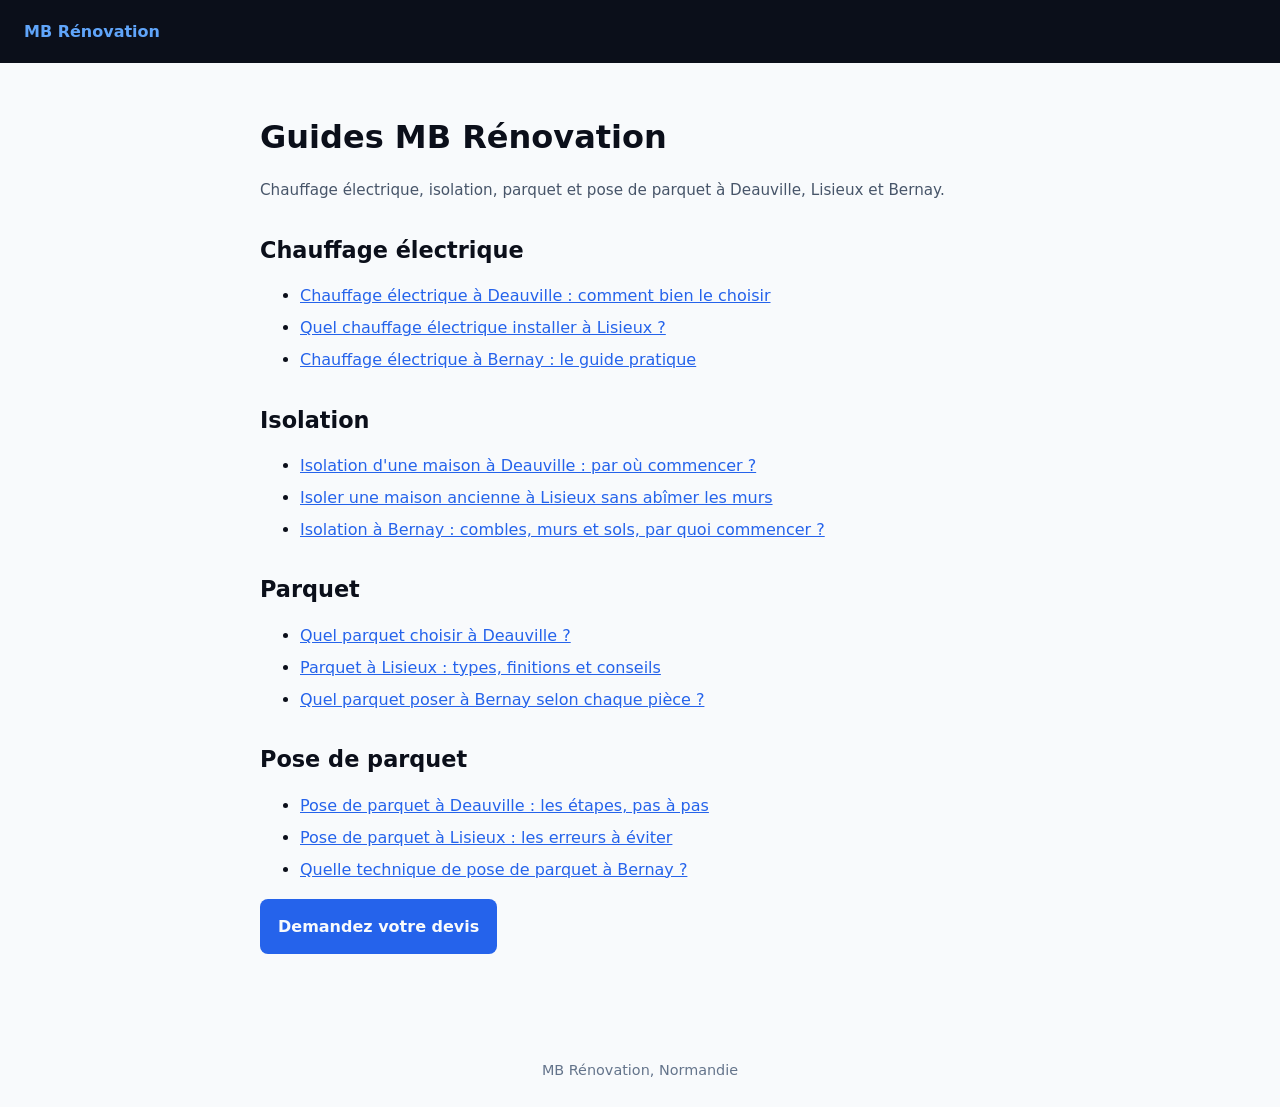
<file: index.html>
<!DOCTYPE html>
<html lang="fr"><head><meta charset="utf-8">
<meta name="viewport" content="width=device-width,initial-scale=1">
<title>Guides MB Rénovation</title>
<meta name="description" content="Guides chauffage, isolation et parquet à Deauville, Lisieux et Bernay.">
<link rel="canonical" href="https://site-mb-renovation.pages.dev/index.html">
<style>
body{font-family:Inter,system-ui,sans-serif;color:#0B0F1A;background:#F8FAFC;margin:0;line-height:1.7}
header{background:#0B0F1A;color:#F8FAFC;padding:18px 24px}
header a{color:#60A5FA;text-decoration:none;font-weight:600}
main{max-width:760px;margin:0 auto;padding:32px 20px 64px}
h1,h2,h3{font-family:Montserrat,system-ui,sans-serif;line-height:1.25}
h1{font-size:2rem}
h2{font-size:1.4rem;margin-top:2rem;color:#0B0F1A}
h3{font-size:1.1rem}
a{color:#2563EB}
table{border-collapse:collapse;width:100%;margin:1rem 0}
th,td{border:1px solid #cbd5e1;padding:8px;text-align:left}
th{background:#0B0F1A;color:#F8FAFC}
.meta{color:#475569;font-size:.95rem}
.cta{background:#2563EB;color:#F8FAFC;padding:14px 18px;border-radius:8px;display:inline-block;text-decoration:none;font-weight:600}
footer{text-align:center;color:#64748b;font-size:.9rem;padding:24px}
li{margin:.3rem 0}
</style></head>
<body>
<header><a href="index.html">MB Rénovation</a></header>
<main>
<h1>Guides MB Rénovation</h1>
<p class="meta">Chauffage électrique, isolation, parquet et pose de parquet à Deauville, Lisieux et Bernay.</p>
<h2>Chauffage électrique</h2><ul><li><a href="chauffage-electrique-deauville.html">Chauffage électrique à Deauville : comment bien le choisir</a></li><li><a href="chauffage-electrique-lisieux.html">Quel chauffage électrique installer à Lisieux ?</a></li><li><a href="chauffage-electrique-bernay.html">Chauffage électrique à Bernay : le guide pratique</a></li></ul><h2>Isolation</h2><ul><li><a href="isolation-maison-deauville.html">Isolation d&#x27;une maison à Deauville : par où commencer ?</a></li><li><a href="isolation-maison-ancienne-lisieux.html">Isoler une maison ancienne à Lisieux sans abîmer les murs</a></li><li><a href="isolation-maison-bernay.html">Isolation à Bernay : combles, murs et sols, par quoi commencer ?</a></li></ul><h2>Parquet</h2><ul><li><a href="parquet-deauville-choisir.html">Quel parquet choisir à Deauville ?</a></li><li><a href="parquet-lisieux-types-conseils.html">Parquet à Lisieux : types, finitions et conseils</a></li><li><a href="parquet-bernay-quel-revetement.html">Quel parquet poser à Bernay selon chaque pièce ?</a></li></ul><h2>Pose de parquet</h2><ul><li><a href="pose-parquet-deauville-etapes.html">Pose de parquet à Deauville : les étapes, pas à pas</a></li><li><a href="pose-parquet-lisieux-plancher-ancien.html">Pose de parquet à Lisieux : les erreurs à éviter</a></li><li><a href="pose-parquet-bernay-techniques.html">Quelle technique de pose de parquet à Bernay ?</a></li></ul>
<p><span class="cta">Demandez votre devis</span></p>
</main>
<footer>MB Rénovation, Normandie</footer>
</body></html>
</file>
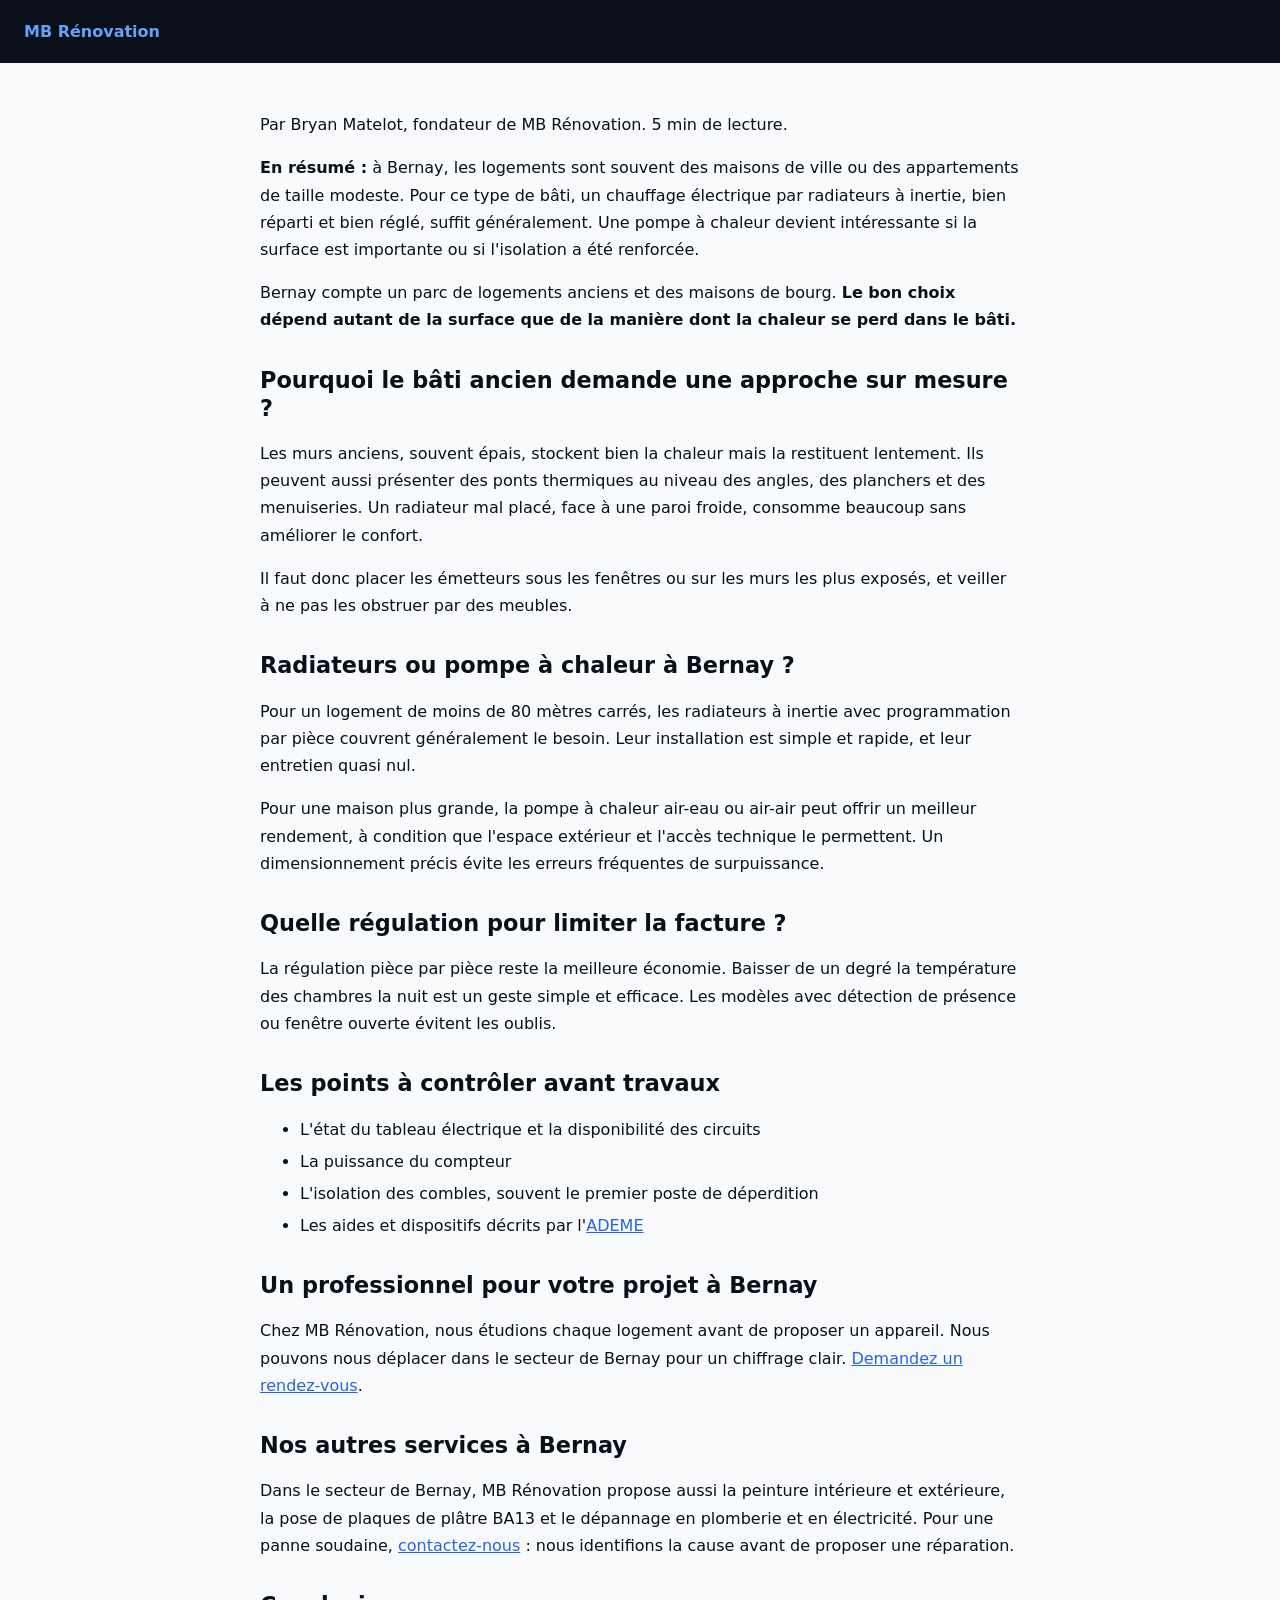
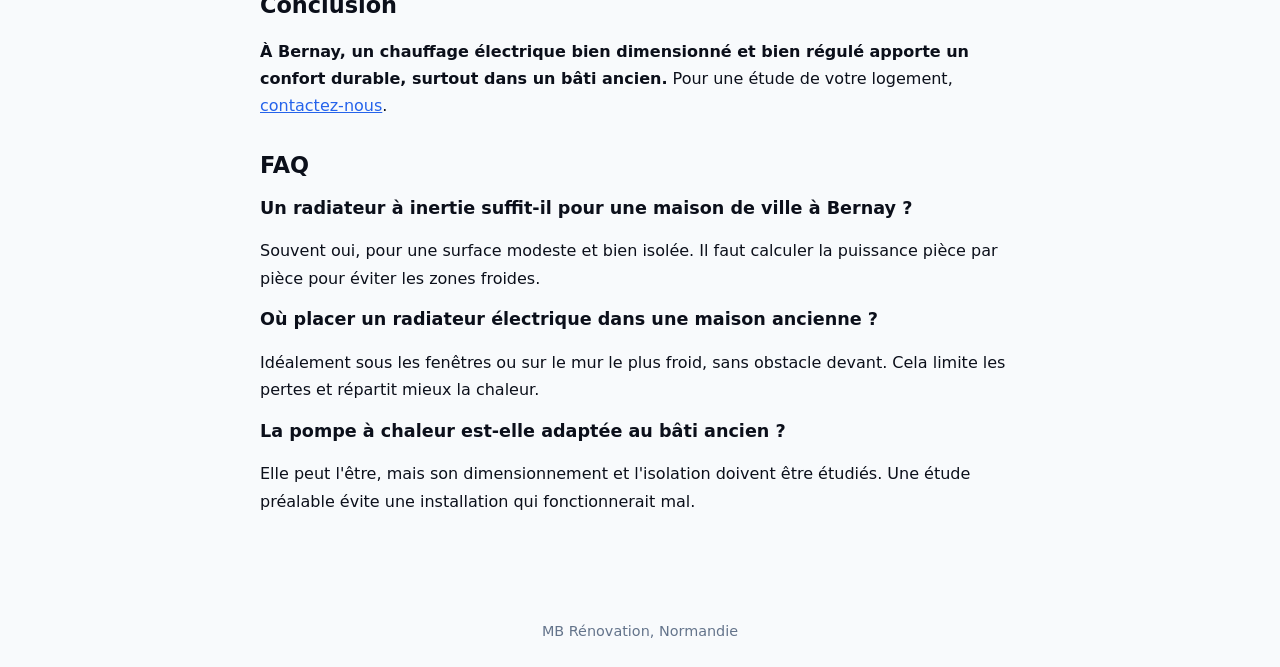
<file: chauffage-electrique-bernay.html>
<!DOCTYPE html>
<html lang="fr"><head><meta charset="utf-8">
<meta name="viewport" content="width=device-width,initial-scale=1">
<title>Chauffage électrique à Bernay : le guide pratique</title>
<meta name="description" content="Maisons anciennes, petites surfaces, radiateurs ou pompe à chaleur : le guide pour bien choisir son chauffage électrique à Bernay.">
<link rel="canonical" href="https://site-mb-renovation.pages.dev/chauffage-electrique-bernay.html">
<style>
body{font-family:Inter,system-ui,sans-serif;color:#0B0F1A;background:#F8FAFC;margin:0;line-height:1.7}
header{background:#0B0F1A;color:#F8FAFC;padding:18px 24px}
header a{color:#60A5FA;text-decoration:none;font-weight:600}
main{max-width:760px;margin:0 auto;padding:32px 20px 64px}
h1,h2,h3{font-family:Montserrat,system-ui,sans-serif;line-height:1.25}
h1{font-size:2rem}
h2{font-size:1.4rem;margin-top:2rem;color:#0B0F1A}
h3{font-size:1.1rem}
a{color:#2563EB}
table{border-collapse:collapse;width:100%;margin:1rem 0}
th,td{border:1px solid #cbd5e1;padding:8px;text-align:left}
th{background:#0B0F1A;color:#F8FAFC}
.meta{color:#475569;font-size:.95rem}
.cta{background:#2563EB;color:#F8FAFC;padding:14px 18px;border-radius:8px;display:inline-block;text-decoration:none;font-weight:600}
footer{text-align:center;color:#64748b;font-size:.9rem;padding:24px}
li{margin:.3rem 0}
</style></head>
<body>
<header><a href="index.html">MB Rénovation</a></header>
<main>
<p>Par Bryan Matelot, fondateur de MB Rénovation. 5 min de lecture.</p>
<p><strong>En résumé :</strong> à Bernay, les logements sont souvent des maisons de ville ou des appartements de taille modeste. Pour ce type de bâti, un chauffage électrique par radiateurs à inertie, bien réparti et bien réglé, suffit généralement. Une pompe à chaleur devient intéressante si la surface est importante ou si l'isolation a été renforcée.</p>
<p>Bernay compte un parc de logements anciens et des maisons de bourg. <strong>Le bon choix dépend autant de la surface que de la manière dont la chaleur se perd dans le bâti.</strong></p>
<h2>Pourquoi le bâti ancien demande une approche sur mesure ?</h2>
<p>Les murs anciens, souvent épais, stockent bien la chaleur mais la restituent lentement. Ils peuvent aussi présenter des ponts thermiques au niveau des angles, des planchers et des menuiseries. Un radiateur mal placé, face à une paroi froide, consomme beaucoup sans améliorer le confort.</p>
<p>Il faut donc placer les émetteurs sous les fenêtres ou sur les murs les plus exposés, et veiller à ne pas les obstruer par des meubles.</p>
<h2>Radiateurs ou pompe à chaleur à Bernay ?</h2>
<p>Pour un logement de moins de 80 mètres carrés, les radiateurs à inertie avec programmation par pièce couvrent généralement le besoin. Leur installation est simple et rapide, et leur entretien quasi nul.</p>
<p>Pour une maison plus grande, la pompe à chaleur air-eau ou air-air peut offrir un meilleur rendement, à condition que l'espace extérieur et l'accès technique le permettent. Un dimensionnement précis évite les erreurs fréquentes de surpuissance.</p>
<h2>Quelle régulation pour limiter la facture ?</h2>
<p>La régulation pièce par pièce reste la meilleure économie. Baisser de un degré la température des chambres la nuit est un geste simple et efficace. Les modèles avec détection de présence ou fenêtre ouverte évitent les oublis.</p>
<h2>Les points à contrôler avant travaux</h2>
<ul>
<li>L'état du tableau électrique et la disponibilité des circuits</li>
<li>La puissance du compteur</li>
<li>L'isolation des combles, souvent le premier poste de déperdition</li>
<li>Les aides et dispositifs décrits par l'<a href="https://www.ademe.fr">ADEME</a></li>
</ul>
<h2>Un professionnel pour votre projet à Bernay</h2>
<p>Chez MB Rénovation, nous étudions chaque logement avant de proposer un appareil. Nous pouvons nous déplacer dans le secteur de Bernay pour un chiffrage clair. <a href="/contact">Demandez un rendez-vous</a>.</p>
<h2>Nos autres services à Bernay</h2>
<p>Dans le secteur de Bernay, MB Rénovation propose aussi la peinture intérieure et extérieure, la pose de plaques de plâtre BA13 et le dépannage en plomberie et en électricité. Pour une panne soudaine, <a href="/contact">contactez-nous</a> : nous identifions la cause avant de proposer une réparation.</p>
<h2>Conclusion</h2>
<p><strong>À Bernay, un chauffage électrique bien dimensionné et bien régulé apporte un confort durable, surtout dans un bâti ancien.</strong> Pour une étude de votre logement, <a href="/contact">contactez-nous</a>.</p>
<h2>FAQ</h2>
<h3>Un radiateur à inertie suffit-il pour une maison de ville à Bernay ?</h3>
<p>Souvent oui, pour une surface modeste et bien isolée. Il faut calculer la puissance pièce par pièce pour éviter les zones froides.</p>
<h3>Où placer un radiateur électrique dans une maison ancienne ?</h3>
<p>Idéalement sous les fenêtres ou sur le mur le plus froid, sans obstacle devant. Cela limite les pertes et répartit mieux la chaleur.</p>
<h3>La pompe à chaleur est-elle adaptée au bâti ancien ?</h3>
<p>Elle peut l'être, mais son dimensionnement et l'isolation doivent être étudiés. Une étude préalable évite une installation qui fonctionnerait mal.</p>
</main>
<footer>MB Rénovation, Normandie</footer>
</body></html>
</file>
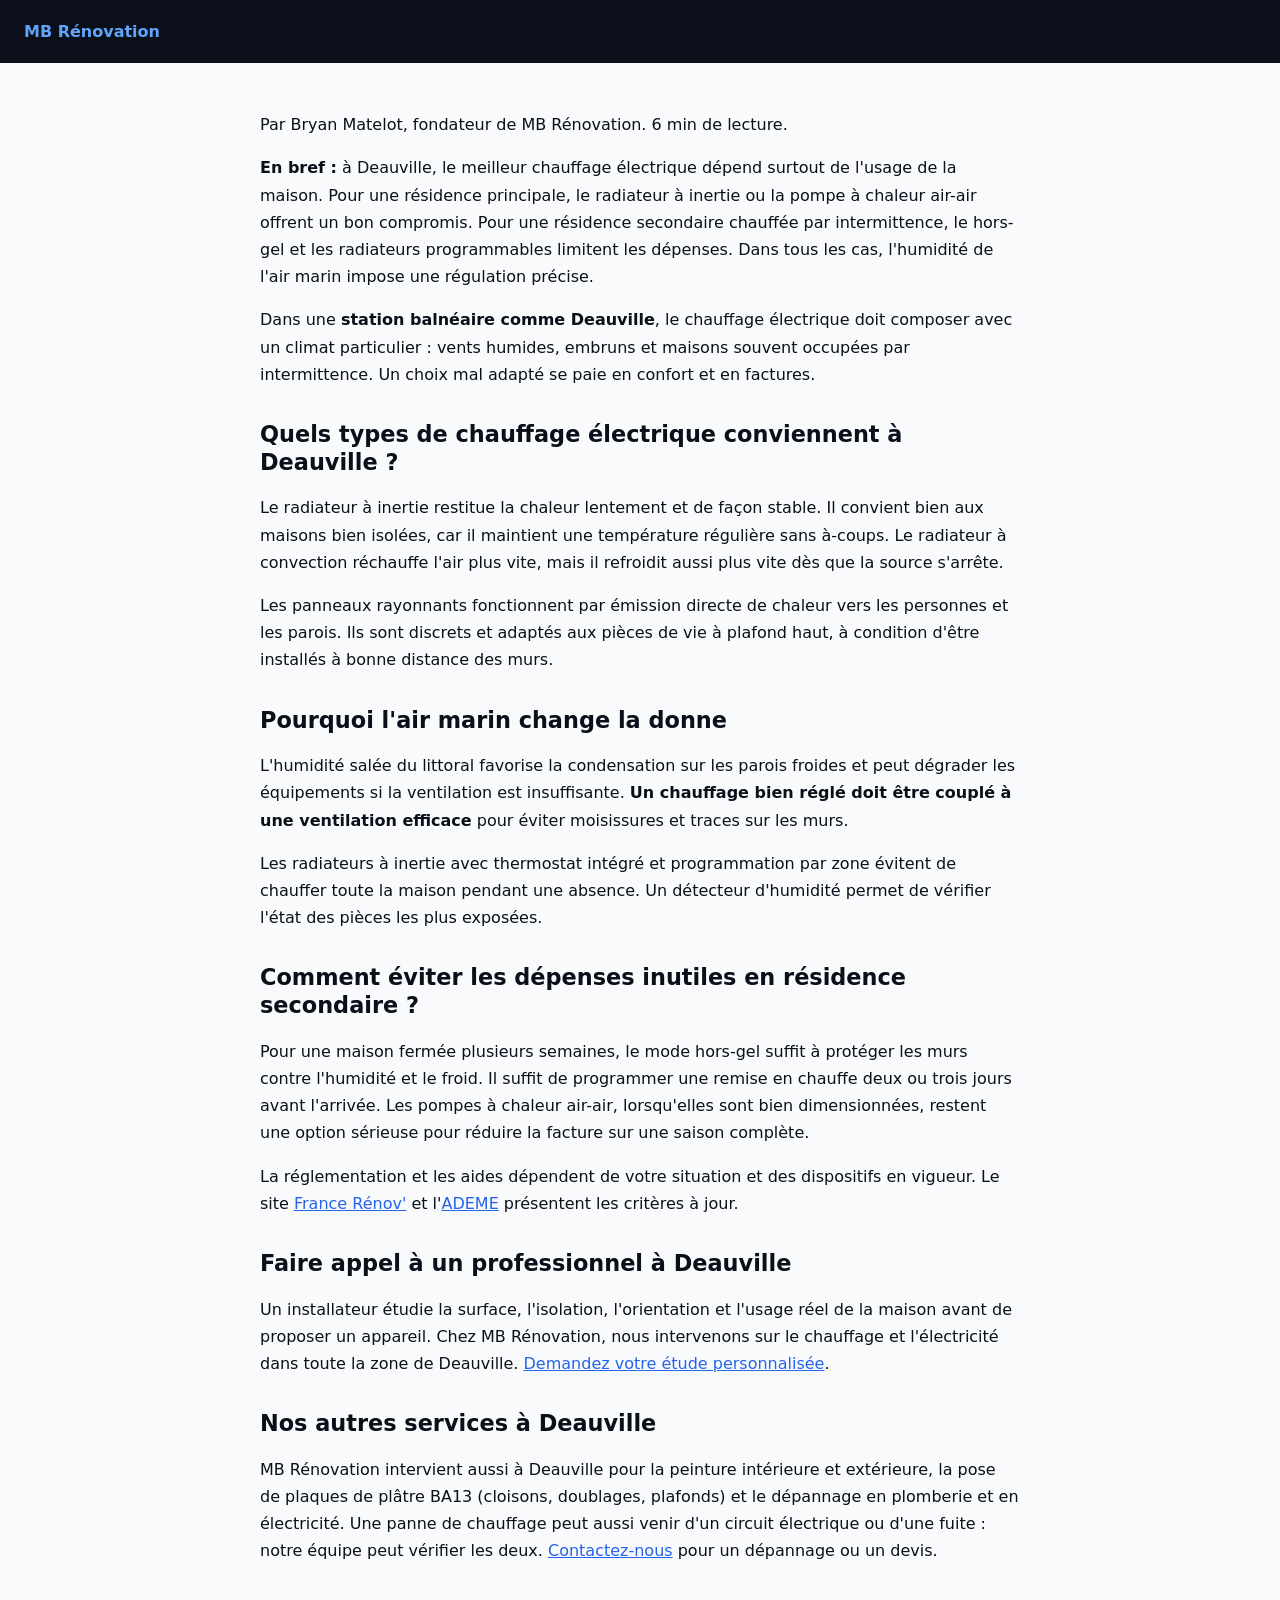
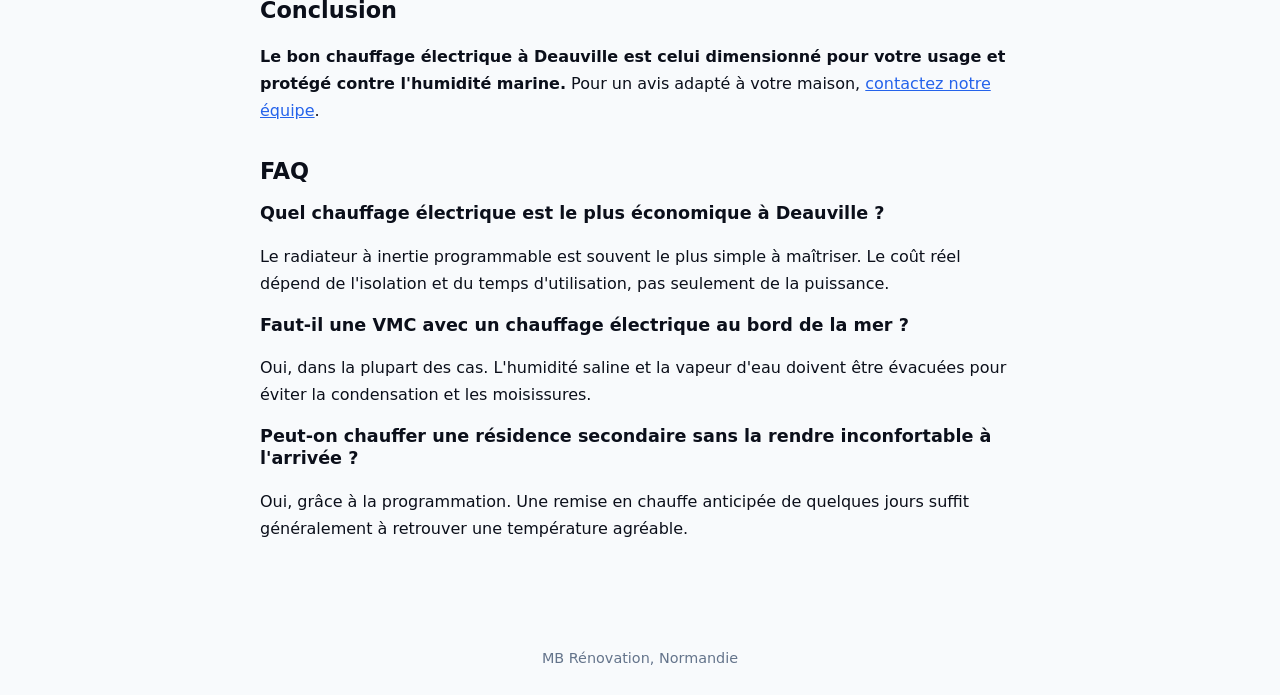
<file: chauffage-electrique-deauville.html>
<!DOCTYPE html>
<html lang="fr"><head><meta charset="utf-8">
<meta name="viewport" content="width=device-width,initial-scale=1">
<title>Chauffage électrique à Deauville : comment bien le choisir</title>
<meta name="description" content="Radiateurs, inertie, pompe à chaleur : quel chauffage électrique choisir à Deauville face à l&#x27;air marin et aux résidences secondaires ? Guide.">
<link rel="canonical" href="https://site-mb-renovation.pages.dev/chauffage-electrique-deauville.html">
<style>
body{font-family:Inter,system-ui,sans-serif;color:#0B0F1A;background:#F8FAFC;margin:0;line-height:1.7}
header{background:#0B0F1A;color:#F8FAFC;padding:18px 24px}
header a{color:#60A5FA;text-decoration:none;font-weight:600}
main{max-width:760px;margin:0 auto;padding:32px 20px 64px}
h1,h2,h3{font-family:Montserrat,system-ui,sans-serif;line-height:1.25}
h1{font-size:2rem}
h2{font-size:1.4rem;margin-top:2rem;color:#0B0F1A}
h3{font-size:1.1rem}
a{color:#2563EB}
table{border-collapse:collapse;width:100%;margin:1rem 0}
th,td{border:1px solid #cbd5e1;padding:8px;text-align:left}
th{background:#0B0F1A;color:#F8FAFC}
.meta{color:#475569;font-size:.95rem}
.cta{background:#2563EB;color:#F8FAFC;padding:14px 18px;border-radius:8px;display:inline-block;text-decoration:none;font-weight:600}
footer{text-align:center;color:#64748b;font-size:.9rem;padding:24px}
li{margin:.3rem 0}
</style></head>
<body>
<header><a href="index.html">MB Rénovation</a></header>
<main>
<p>Par Bryan Matelot, fondateur de MB Rénovation. 6 min de lecture.</p>
<p><strong>En bref :</strong> à Deauville, le meilleur chauffage électrique dépend surtout de l'usage de la maison. Pour une résidence principale, le radiateur à inertie ou la pompe à chaleur air-air offrent un bon compromis. Pour une résidence secondaire chauffée par intermittence, le hors-gel et les radiateurs programmables limitent les dépenses. Dans tous les cas, l'humidité de l'air marin impose une régulation précise.</p>
<p>Dans une <strong>station balnéaire comme Deauville</strong>, le chauffage électrique doit composer avec un climat particulier : vents humides, embruns et maisons souvent occupées par intermittence. Un choix mal adapté se paie en confort et en factures.</p>
<h2>Quels types de chauffage électrique conviennent à Deauville ?</h2>
<p>Le radiateur à inertie restitue la chaleur lentement et de façon stable. Il convient bien aux maisons bien isolées, car il maintient une température régulière sans à-coups. Le radiateur à convection réchauffe l'air plus vite, mais il refroidit aussi plus vite dès que la source s'arrête.</p>
<p>Les panneaux rayonnants fonctionnent par émission directe de chaleur vers les personnes et les parois. Ils sont discrets et adaptés aux pièces de vie à plafond haut, à condition d'être installés à bonne distance des murs.</p>
<h2>Pourquoi l'air marin change la donne</h2>
<p>L'humidité salée du littoral favorise la condensation sur les parois froides et peut dégrader les équipements si la ventilation est insuffisante. <strong>Un chauffage bien réglé doit être couplé à une ventilation efficace</strong> pour éviter moisissures et traces sur les murs.</p>
<p>Les radiateurs à inertie avec thermostat intégré et programmation par zone évitent de chauffer toute la maison pendant une absence. Un détecteur d'humidité permet de vérifier l'état des pièces les plus exposées.</p>
<h2>Comment éviter les dépenses inutiles en résidence secondaire ?</h2>
<p>Pour une maison fermée plusieurs semaines, le mode hors-gel suffit à protéger les murs contre l'humidité et le froid. Il suffit de programmer une remise en chauffe deux ou trois jours avant l'arrivée. Les pompes à chaleur air-air, lorsqu'elles sont bien dimensionnées, restent une option sérieuse pour réduire la facture sur une saison complète.</p>
<p>La réglementation et les aides dépendent de votre situation et des dispositifs en vigueur. Le site <a href="https://france-renov.gouv.fr">France Rénov'</a> et l'<a href="https://www.ademe.fr">ADEME</a> présentent les critères à jour.</p>
<h2>Faire appel à un professionnel à Deauville</h2>
<p>Un installateur étudie la surface, l'isolation, l'orientation et l'usage réel de la maison avant de proposer un appareil. Chez MB Rénovation, nous intervenons sur le chauffage et l'électricité dans toute la zone de Deauville. <a href="/contact">Demandez votre étude personnalisée</a>.</p>
<h2>Nos autres services à Deauville</h2>
<p>MB Rénovation intervient aussi à Deauville pour la peinture intérieure et extérieure, la pose de plaques de plâtre BA13 (cloisons, doublages, plafonds) et le dépannage en plomberie et en électricité. Une panne de chauffage peut aussi venir d'un circuit électrique ou d'une fuite : notre équipe peut vérifier les deux. <a href="/contact">Contactez-nous</a> pour un dépannage ou un devis.</p>
<h2>Conclusion</h2>
<p><strong>Le bon chauffage électrique à Deauville est celui dimensionné pour votre usage et protégé contre l'humidité marine.</strong> Pour un avis adapté à votre maison, <a href="/contact">contactez notre équipe</a>.</p>
<h2>FAQ</h2>
<h3>Quel chauffage électrique est le plus économique à Deauville ?</h3>
<p>Le radiateur à inertie programmable est souvent le plus simple à maîtriser. Le coût réel dépend de l'isolation et du temps d'utilisation, pas seulement de la puissance.</p>
<h3>Faut-il une VMC avec un chauffage électrique au bord de la mer ?</h3>
<p>Oui, dans la plupart des cas. L'humidité saline et la vapeur d'eau doivent être évacuées pour éviter la condensation et les moisissures.</p>
<h3>Peut-on chauffer une résidence secondaire sans la rendre inconfortable à l'arrivée ?</h3>
<p>Oui, grâce à la programmation. Une remise en chauffe anticipée de quelques jours suffit généralement à retrouver une température agréable.</p>
</main>
<footer>MB Rénovation, Normandie</footer>
</body></html>
</file>
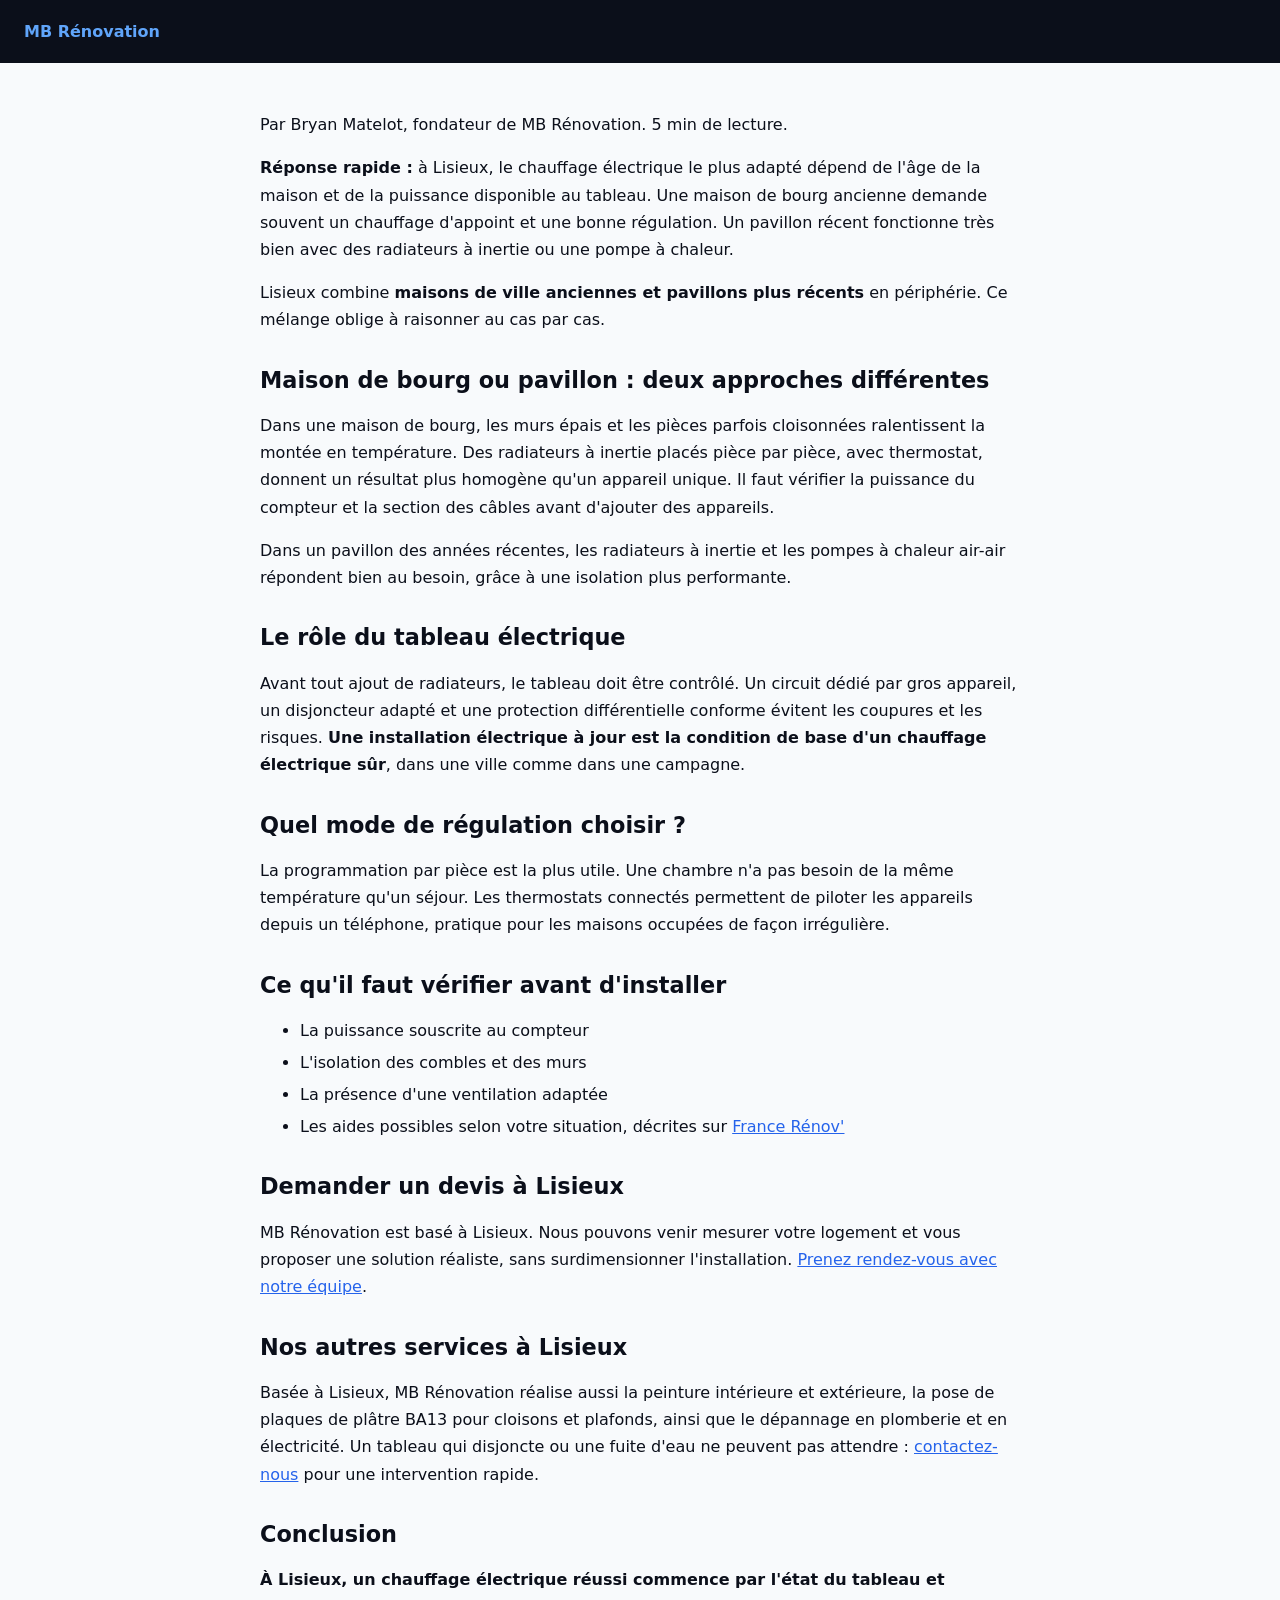
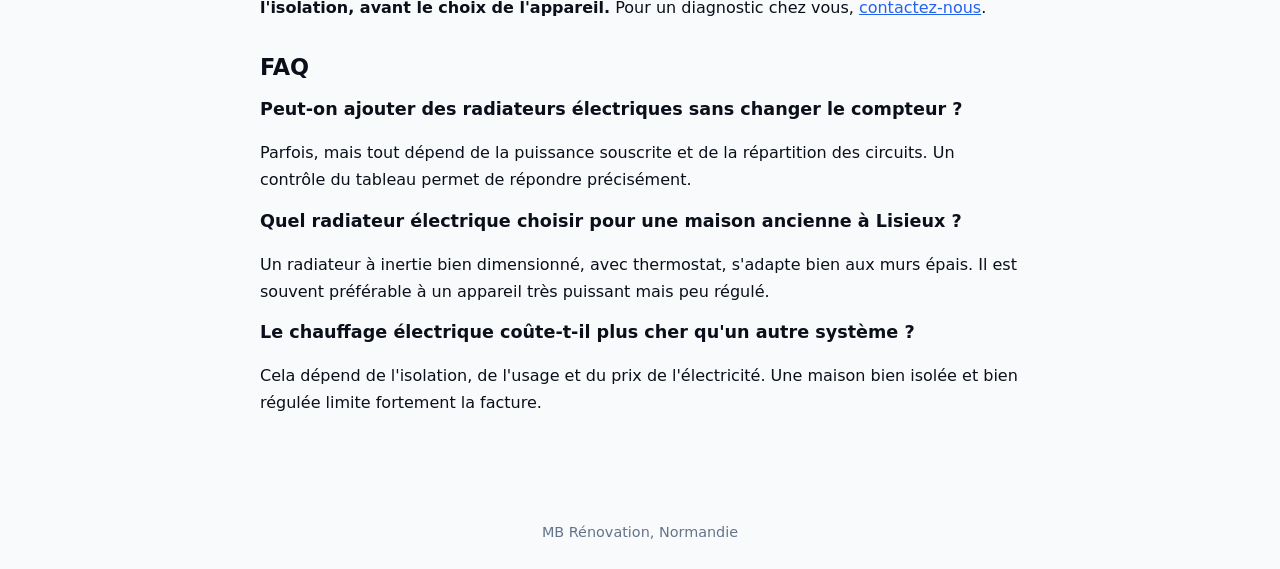
<file: chauffage-electrique-lisieux.html>
<!DOCTYPE html>
<html lang="fr"><head><meta charset="utf-8">
<meta name="viewport" content="width=device-width,initial-scale=1">
<title>Quel chauffage électrique installer à Lisieux ?</title>
<meta name="description" content="Maison de bourg ou pavillon à Lisieux : comparez radiateurs, pompe à chaleur et panneaux rayonnants, et comprenez quel chauffage électrique vous convient.">
<link rel="canonical" href="https://site-mb-renovation.pages.dev/chauffage-electrique-lisieux.html">
<style>
body{font-family:Inter,system-ui,sans-serif;color:#0B0F1A;background:#F8FAFC;margin:0;line-height:1.7}
header{background:#0B0F1A;color:#F8FAFC;padding:18px 24px}
header a{color:#60A5FA;text-decoration:none;font-weight:600}
main{max-width:760px;margin:0 auto;padding:32px 20px 64px}
h1,h2,h3{font-family:Montserrat,system-ui,sans-serif;line-height:1.25}
h1{font-size:2rem}
h2{font-size:1.4rem;margin-top:2rem;color:#0B0F1A}
h3{font-size:1.1rem}
a{color:#2563EB}
table{border-collapse:collapse;width:100%;margin:1rem 0}
th,td{border:1px solid #cbd5e1;padding:8px;text-align:left}
th{background:#0B0F1A;color:#F8FAFC}
.meta{color:#475569;font-size:.95rem}
.cta{background:#2563EB;color:#F8FAFC;padding:14px 18px;border-radius:8px;display:inline-block;text-decoration:none;font-weight:600}
footer{text-align:center;color:#64748b;font-size:.9rem;padding:24px}
li{margin:.3rem 0}
</style></head>
<body>
<header><a href="index.html">MB Rénovation</a></header>
<main>
<p>Par Bryan Matelot, fondateur de MB Rénovation. 5 min de lecture.</p>
<p><strong>Réponse rapide :</strong> à Lisieux, le chauffage électrique le plus adapté dépend de l'âge de la maison et de la puissance disponible au tableau. Une maison de bourg ancienne demande souvent un chauffage d'appoint et une bonne régulation. Un pavillon récent fonctionne très bien avec des radiateurs à inertie ou une pompe à chaleur.</p>
<p>Lisieux combine <strong>maisons de ville anciennes et pavillons plus récents</strong> en périphérie. Ce mélange oblige à raisonner au cas par cas.</p>
<h2>Maison de bourg ou pavillon : deux approches différentes</h2>
<p>Dans une maison de bourg, les murs épais et les pièces parfois cloisonnées ralentissent la montée en température. Des radiateurs à inertie placés pièce par pièce, avec thermostat, donnent un résultat plus homogène qu'un appareil unique. Il faut vérifier la puissance du compteur et la section des câbles avant d'ajouter des appareils.</p>
<p>Dans un pavillon des années récentes, les radiateurs à inertie et les pompes à chaleur air-air répondent bien au besoin, grâce à une isolation plus performante.</p>
<h2>Le rôle du tableau électrique</h2>
<p>Avant tout ajout de radiateurs, le tableau doit être contrôlé. Un circuit dédié par gros appareil, un disjoncteur adapté et une protection différentielle conforme évitent les coupures et les risques. <strong>Une installation électrique à jour est la condition de base d'un chauffage électrique sûr</strong>, dans une ville comme dans une campagne.</p>
<h2>Quel mode de régulation choisir ?</h2>
<p>La programmation par pièce est la plus utile. Une chambre n'a pas besoin de la même température qu'un séjour. Les thermostats connectés permettent de piloter les appareils depuis un téléphone, pratique pour les maisons occupées de façon irrégulière.</p>
<h2>Ce qu'il faut vérifier avant d'installer</h2>
<ul>
<li>La puissance souscrite au compteur</li>
<li>L'isolation des combles et des murs</li>
<li>La présence d'une ventilation adaptée</li>
<li>Les aides possibles selon votre situation, décrites sur <a href="https://france-renov.gouv.fr">France Rénov'</a></li>
</ul>
<h2>Demander un devis à Lisieux</h2>
<p>MB Rénovation est basé à Lisieux. Nous pouvons venir mesurer votre logement et vous proposer une solution réaliste, sans surdimensionner l'installation. <a href="/contact">Prenez rendez-vous avec notre équipe</a>.</p>
<h2>Nos autres services à Lisieux</h2>
<p>Basée à Lisieux, MB Rénovation réalise aussi la peinture intérieure et extérieure, la pose de plaques de plâtre BA13 pour cloisons et plafonds, ainsi que le dépannage en plomberie et en électricité. Un tableau qui disjoncte ou une fuite d'eau ne peuvent pas attendre : <a href="/contact">contactez-nous</a> pour une intervention rapide.</p>
<h2>Conclusion</h2>
<p><strong>À Lisieux, un chauffage électrique réussi commence par l'état du tableau et l'isolation, avant le choix de l'appareil.</strong> Pour un diagnostic chez vous, <a href="/contact">contactez-nous</a>.</p>
<h2>FAQ</h2>
<h3>Peut-on ajouter des radiateurs électriques sans changer le compteur ?</h3>
<p>Parfois, mais tout dépend de la puissance souscrite et de la répartition des circuits. Un contrôle du tableau permet de répondre précisément.</p>
<h3>Quel radiateur électrique choisir pour une maison ancienne à Lisieux ?</h3>
<p>Un radiateur à inertie bien dimensionné, avec thermostat, s'adapte bien aux murs épais. Il est souvent préférable à un appareil très puissant mais peu régulé.</p>
<h3>Le chauffage électrique coûte-t-il plus cher qu'un autre système ?</h3>
<p>Cela dépend de l'isolation, de l'usage et du prix de l'électricité. Une maison bien isolée et bien régulée limite fortement la facture.</p>
</main>
<footer>MB Rénovation, Normandie</footer>
</body></html>
</file>
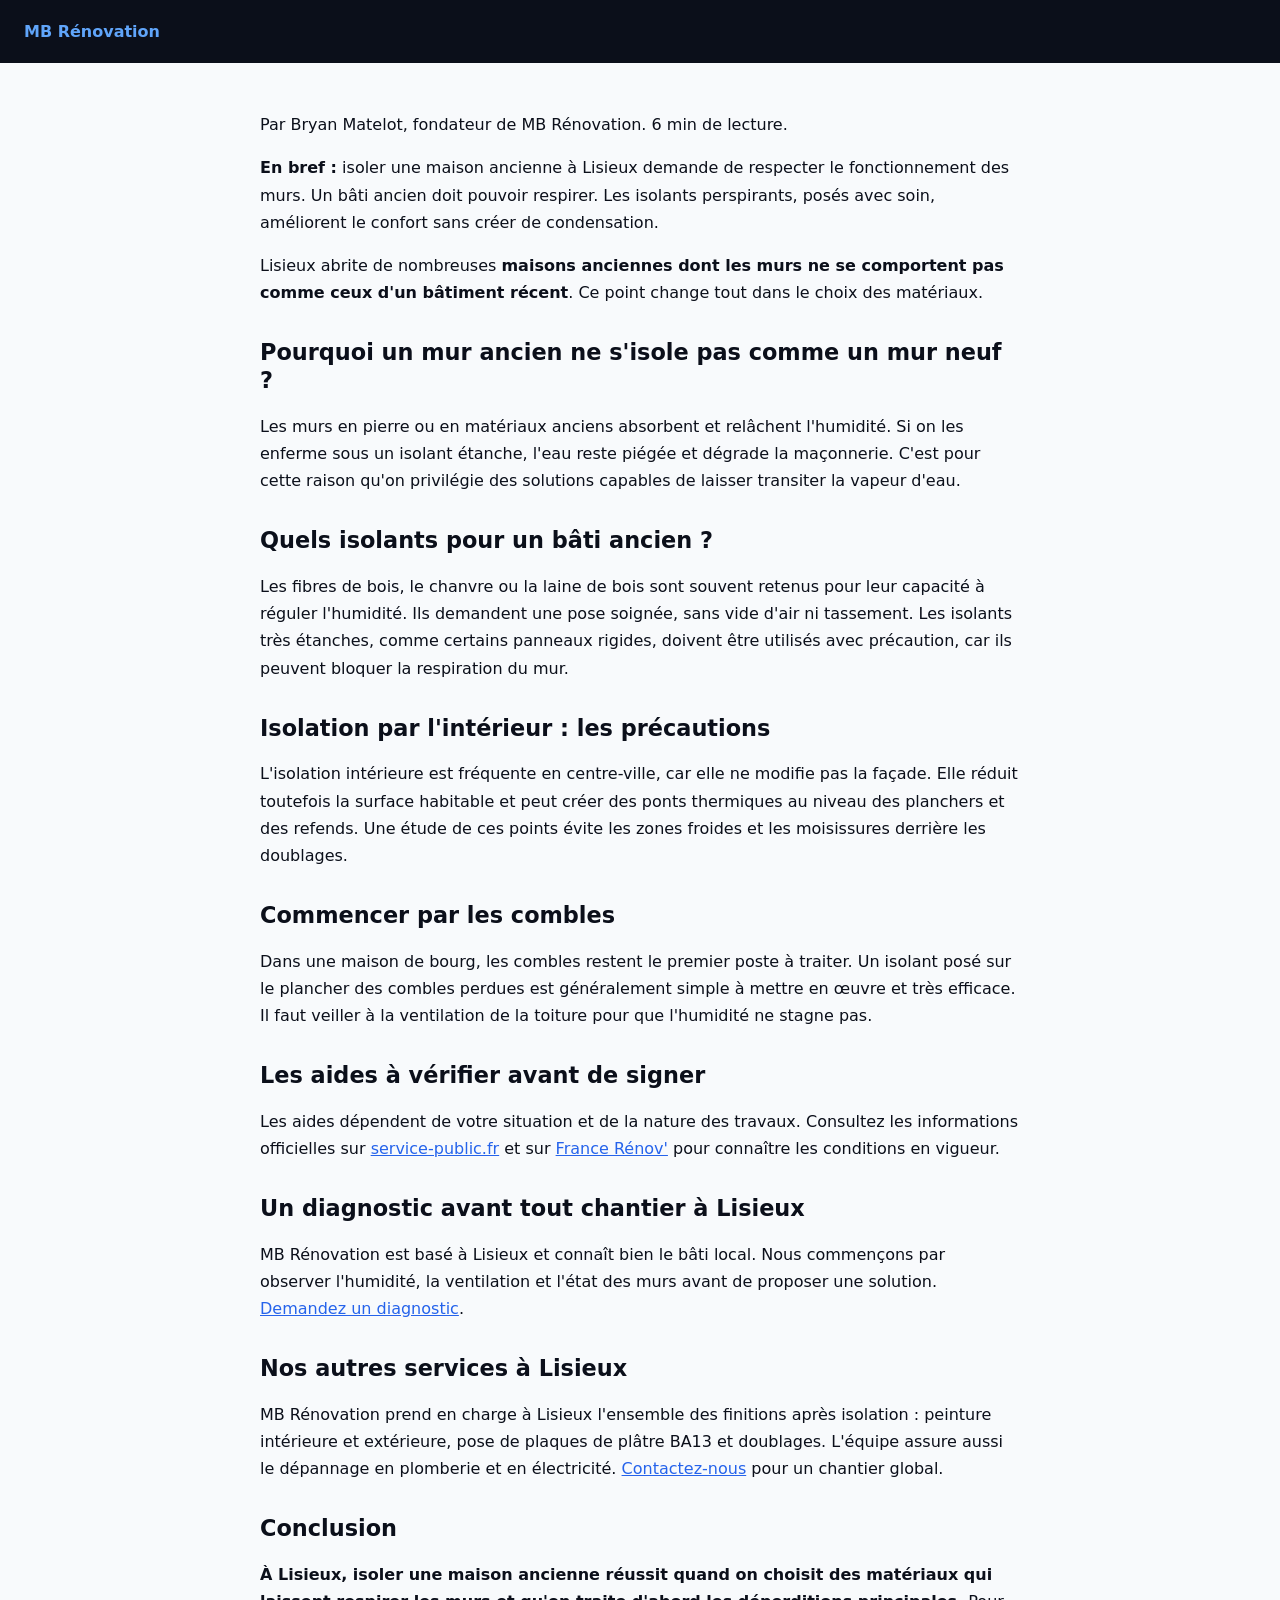
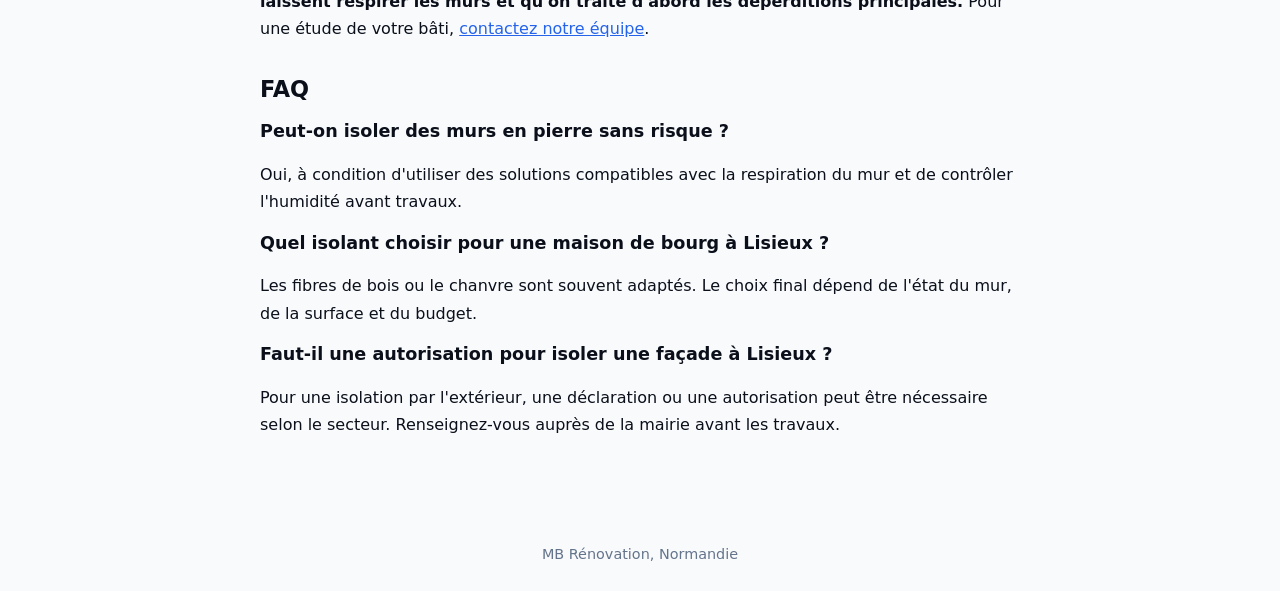
<file: isolation-maison-ancienne-lisieux.html>
<!DOCTYPE html>
<html lang="fr"><head><meta charset="utf-8">
<meta name="viewport" content="width=device-width,initial-scale=1">
<title>Isoler une maison ancienne à Lisieux sans abîmer les murs</title>
<meta name="description" content="Maison ancienne à Lisieux : comment isoler sans abîmer les murs en pierre ou en pan de bois, et quelles aides vérifier avant de commencer.">
<link rel="canonical" href="https://site-mb-renovation.pages.dev/isolation-maison-ancienne-lisieux.html">
<style>
body{font-family:Inter,system-ui,sans-serif;color:#0B0F1A;background:#F8FAFC;margin:0;line-height:1.7}
header{background:#0B0F1A;color:#F8FAFC;padding:18px 24px}
header a{color:#60A5FA;text-decoration:none;font-weight:600}
main{max-width:760px;margin:0 auto;padding:32px 20px 64px}
h1,h2,h3{font-family:Montserrat,system-ui,sans-serif;line-height:1.25}
h1{font-size:2rem}
h2{font-size:1.4rem;margin-top:2rem;color:#0B0F1A}
h3{font-size:1.1rem}
a{color:#2563EB}
table{border-collapse:collapse;width:100%;margin:1rem 0}
th,td{border:1px solid #cbd5e1;padding:8px;text-align:left}
th{background:#0B0F1A;color:#F8FAFC}
.meta{color:#475569;font-size:.95rem}
.cta{background:#2563EB;color:#F8FAFC;padding:14px 18px;border-radius:8px;display:inline-block;text-decoration:none;font-weight:600}
footer{text-align:center;color:#64748b;font-size:.9rem;padding:24px}
li{margin:.3rem 0}
</style></head>
<body>
<header><a href="index.html">MB Rénovation</a></header>
<main>
<p>Par Bryan Matelot, fondateur de MB Rénovation. 6 min de lecture.</p>
<p><strong>En bref :</strong> isoler une maison ancienne à Lisieux demande de respecter le fonctionnement des murs. Un bâti ancien doit pouvoir respirer. Les isolants perspirants, posés avec soin, améliorent le confort sans créer de condensation.</p>
<p>Lisieux abrite de nombreuses <strong>maisons anciennes dont les murs ne se comportent pas comme ceux d'un bâtiment récent</strong>. Ce point change tout dans le choix des matériaux.</p>
<h2>Pourquoi un mur ancien ne s'isole pas comme un mur neuf ?</h2>
<p>Les murs en pierre ou en matériaux anciens absorbent et relâchent l'humidité. Si on les enferme sous un isolant étanche, l'eau reste piégée et dégrade la maçonnerie. C'est pour cette raison qu'on privilégie des solutions capables de laisser transiter la vapeur d'eau.</p>
<h2>Quels isolants pour un bâti ancien ?</h2>
<p>Les fibres de bois, le chanvre ou la laine de bois sont souvent retenus pour leur capacité à réguler l'humidité. Ils demandent une pose soignée, sans vide d'air ni tassement. Les isolants très étanches, comme certains panneaux rigides, doivent être utilisés avec précaution, car ils peuvent bloquer la respiration du mur.</p>
<h2>Isolation par l'intérieur : les précautions</h2>
<p>L'isolation intérieure est fréquente en centre-ville, car elle ne modifie pas la façade. Elle réduit toutefois la surface habitable et peut créer des ponts thermiques au niveau des planchers et des refends. Une étude de ces points évite les zones froides et les moisissures derrière les doublages.</p>
<h2>Commencer par les combles</h2>
<p>Dans une maison de bourg, les combles restent le premier poste à traiter. Un isolant posé sur le plancher des combles perdues est généralement simple à mettre en œuvre et très efficace. Il faut veiller à la ventilation de la toiture pour que l'humidité ne stagne pas.</p>
<h2>Les aides à vérifier avant de signer</h2>
<p>Les aides dépendent de votre situation et de la nature des travaux. Consultez les informations officielles sur <a href="https://www.service-public.fr">service-public.fr</a> et sur <a href="https://france-renov.gouv.fr">France Rénov'</a> pour connaître les conditions en vigueur.</p>
<h2>Un diagnostic avant tout chantier à Lisieux</h2>
<p>MB Rénovation est basé à Lisieux et connaît bien le bâti local. Nous commençons par observer l'humidité, la ventilation et l'état des murs avant de proposer une solution. <a href="/contact">Demandez un diagnostic</a>.</p>
<h2>Nos autres services à Lisieux</h2>
<p>MB Rénovation prend en charge à Lisieux l'ensemble des finitions après isolation : peinture intérieure et extérieure, pose de plaques de plâtre BA13 et doublages. L'équipe assure aussi le dépannage en plomberie et en électricité. <a href="/contact">Contactez-nous</a> pour un chantier global.</p>
<h2>Conclusion</h2>
<p><strong>À Lisieux, isoler une maison ancienne réussit quand on choisit des matériaux qui laissent respirer les murs et qu'on traite d'abord les déperditions principales.</strong> Pour une étude de votre bâti, <a href="/contact">contactez notre équipe</a>.</p>
<h2>FAQ</h2>
<h3>Peut-on isoler des murs en pierre sans risque ?</h3>
<p>Oui, à condition d'utiliser des solutions compatibles avec la respiration du mur et de contrôler l'humidité avant travaux.</p>
<h3>Quel isolant choisir pour une maison de bourg à Lisieux ?</h3>
<p>Les fibres de bois ou le chanvre sont souvent adaptés. Le choix final dépend de l'état du mur, de la surface et du budget.</p>
<h3>Faut-il une autorisation pour isoler une façade à Lisieux ?</h3>
<p>Pour une isolation par l'extérieur, une déclaration ou une autorisation peut être nécessaire selon le secteur. Renseignez-vous auprès de la mairie avant les travaux.</p>
</main>
<footer>MB Rénovation, Normandie</footer>
</body></html>
</file>
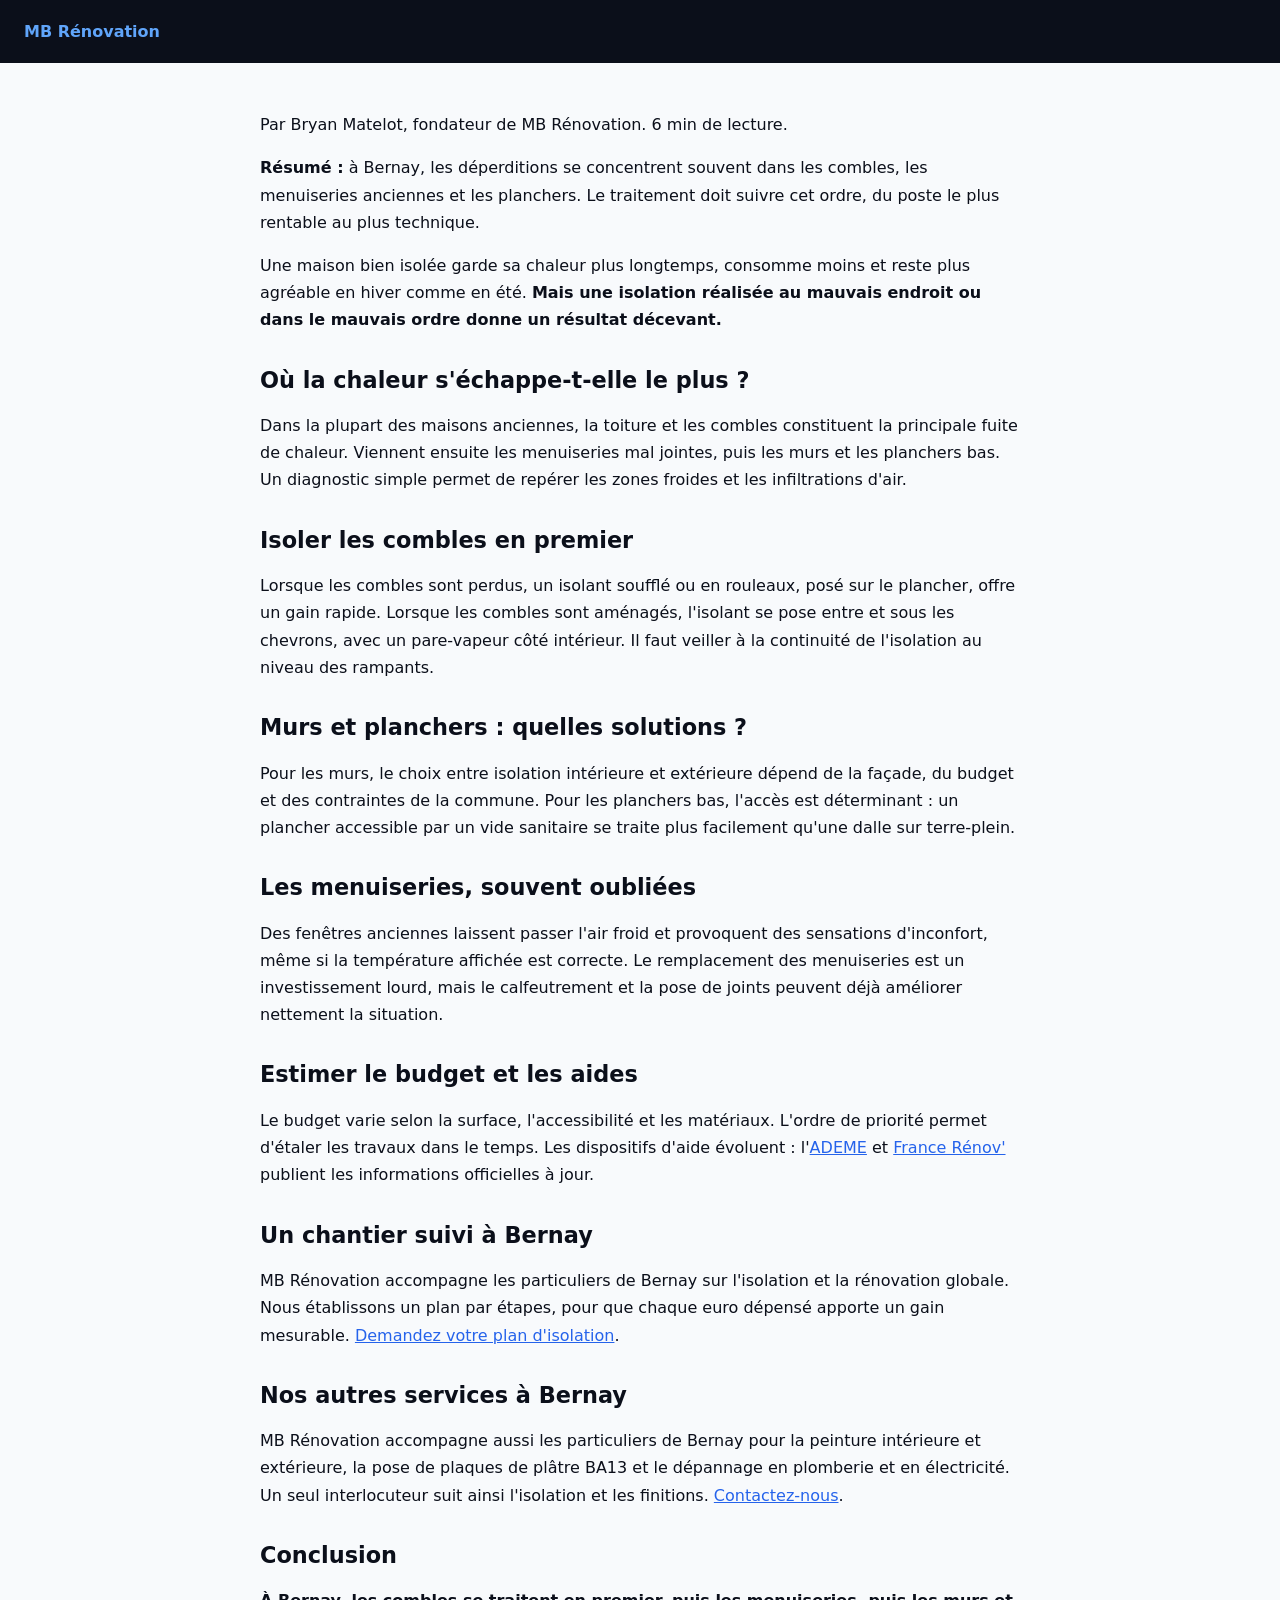
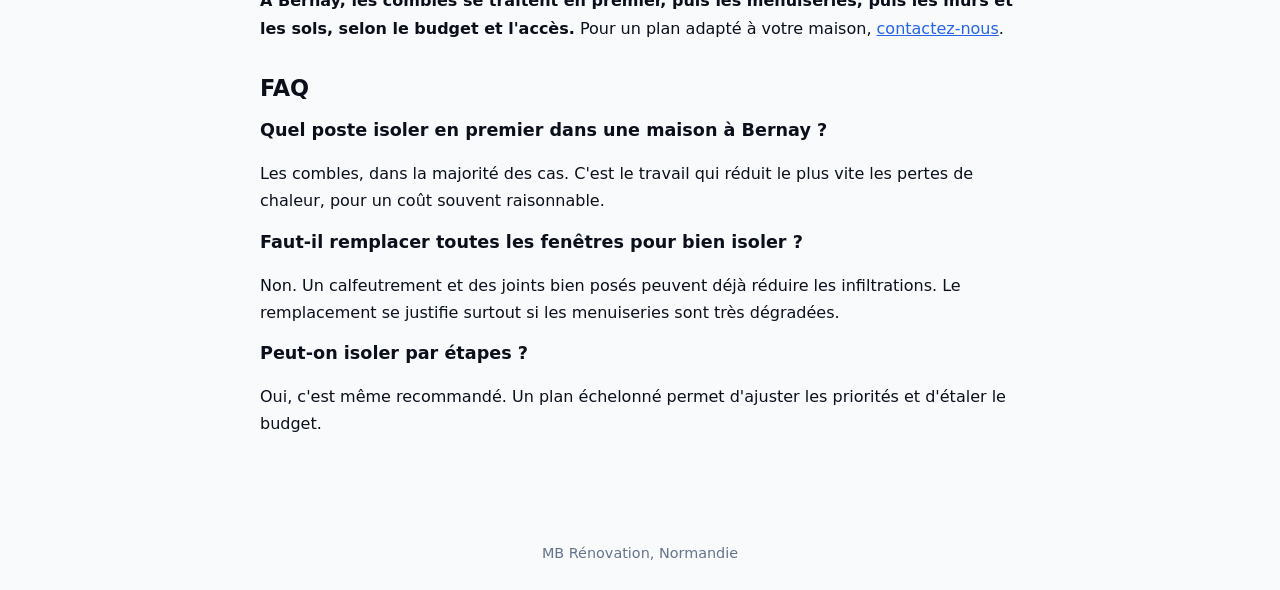
<file: isolation-maison-bernay.html>
<!DOCTYPE html>
<html lang="fr"><head><meta charset="utf-8">
<meta name="viewport" content="width=device-width,initial-scale=1">
<title>Isolation à Bernay : combles, murs et sols, par quoi commencer ?</title>
<meta name="description" content="Où perd-on le plus de chaleur dans une maison de Bernay ? Comparatif des travaux d&#x27;isolation, de leur coût relatif et de leur ordre de réalisation.">
<link rel="canonical" href="https://site-mb-renovation.pages.dev/isolation-maison-bernay.html">
<style>
body{font-family:Inter,system-ui,sans-serif;color:#0B0F1A;background:#F8FAFC;margin:0;line-height:1.7}
header{background:#0B0F1A;color:#F8FAFC;padding:18px 24px}
header a{color:#60A5FA;text-decoration:none;font-weight:600}
main{max-width:760px;margin:0 auto;padding:32px 20px 64px}
h1,h2,h3{font-family:Montserrat,system-ui,sans-serif;line-height:1.25}
h1{font-size:2rem}
h2{font-size:1.4rem;margin-top:2rem;color:#0B0F1A}
h3{font-size:1.1rem}
a{color:#2563EB}
table{border-collapse:collapse;width:100%;margin:1rem 0}
th,td{border:1px solid #cbd5e1;padding:8px;text-align:left}
th{background:#0B0F1A;color:#F8FAFC}
.meta{color:#475569;font-size:.95rem}
.cta{background:#2563EB;color:#F8FAFC;padding:14px 18px;border-radius:8px;display:inline-block;text-decoration:none;font-weight:600}
footer{text-align:center;color:#64748b;font-size:.9rem;padding:24px}
li{margin:.3rem 0}
</style></head>
<body>
<header><a href="index.html">MB Rénovation</a></header>
<main>
<p>Par Bryan Matelot, fondateur de MB Rénovation. 6 min de lecture.</p>
<p><strong>Résumé :</strong> à Bernay, les déperditions se concentrent souvent dans les combles, les menuiseries anciennes et les planchers. Le traitement doit suivre cet ordre, du poste le plus rentable au plus technique.</p>
<p>Une maison bien isolée garde sa chaleur plus longtemps, consomme moins et reste plus agréable en hiver comme en été. <strong>Mais une isolation réalisée au mauvais endroit ou dans le mauvais ordre donne un résultat décevant.</strong></p>
<h2>Où la chaleur s'échappe-t-elle le plus ?</h2>
<p>Dans la plupart des maisons anciennes, la toiture et les combles constituent la principale fuite de chaleur. Viennent ensuite les menuiseries mal jointes, puis les murs et les planchers bas. Un diagnostic simple permet de repérer les zones froides et les infiltrations d'air.</p>
<h2>Isoler les combles en premier</h2>
<p>Lorsque les combles sont perdus, un isolant soufflé ou en rouleaux, posé sur le plancher, offre un gain rapide. Lorsque les combles sont aménagés, l'isolant se pose entre et sous les chevrons, avec un pare-vapeur côté intérieur. Il faut veiller à la continuité de l'isolation au niveau des rampants.</p>
<h2>Murs et planchers : quelles solutions ?</h2>
<p>Pour les murs, le choix entre isolation intérieure et extérieure dépend de la façade, du budget et des contraintes de la commune. Pour les planchers bas, l'accès est déterminant : un plancher accessible par un vide sanitaire se traite plus facilement qu'une dalle sur terre-plein.</p>
<h2>Les menuiseries, souvent oubliées</h2>
<p>Des fenêtres anciennes laissent passer l'air froid et provoquent des sensations d'inconfort, même si la température affichée est correcte. Le remplacement des menuiseries est un investissement lourd, mais le calfeutrement et la pose de joints peuvent déjà améliorer nettement la situation.</p>
<h2>Estimer le budget et les aides</h2>
<p>Le budget varie selon la surface, l'accessibilité et les matériaux. L'ordre de priorité permet d'étaler les travaux dans le temps. Les dispositifs d'aide évoluent : l'<a href="https://www.ademe.fr">ADEME</a> et <a href="https://france-renov.gouv.fr">France Rénov'</a> publient les informations officielles à jour.</p>
<h2>Un chantier suivi à Bernay</h2>
<p>MB Rénovation accompagne les particuliers de Bernay sur l'isolation et la rénovation globale. Nous établissons un plan par étapes, pour que chaque euro dépensé apporte un gain mesurable. <a href="/contact">Demandez votre plan d'isolation</a>.</p>
<h2>Nos autres services à Bernay</h2>
<p>MB Rénovation accompagne aussi les particuliers de Bernay pour la peinture intérieure et extérieure, la pose de plaques de plâtre BA13 et le dépannage en plomberie et en électricité. Un seul interlocuteur suit ainsi l'isolation et les finitions. <a href="/contact">Contactez-nous</a>.</p>
<h2>Conclusion</h2>
<p><strong>À Bernay, les combles se traitent en premier, puis les menuiseries, puis les murs et les sols, selon le budget et l'accès.</strong> Pour un plan adapté à votre maison, <a href="/contact">contactez-nous</a>.</p>
<h2>FAQ</h2>
<h3>Quel poste isoler en premier dans une maison à Bernay ?</h3>
<p>Les combles, dans la majorité des cas. C'est le travail qui réduit le plus vite les pertes de chaleur, pour un coût souvent raisonnable.</p>
<h3>Faut-il remplacer toutes les fenêtres pour bien isoler ?</h3>
<p>Non. Un calfeutrement et des joints bien posés peuvent déjà réduire les infiltrations. Le remplacement se justifie surtout si les menuiseries sont très dégradées.</p>
<h3>Peut-on isoler par étapes ?</h3>
<p>Oui, c'est même recommandé. Un plan échelonné permet d'ajuster les priorités et d'étaler le budget.</p>
</main>
<footer>MB Rénovation, Normandie</footer>
</body></html>
</file>
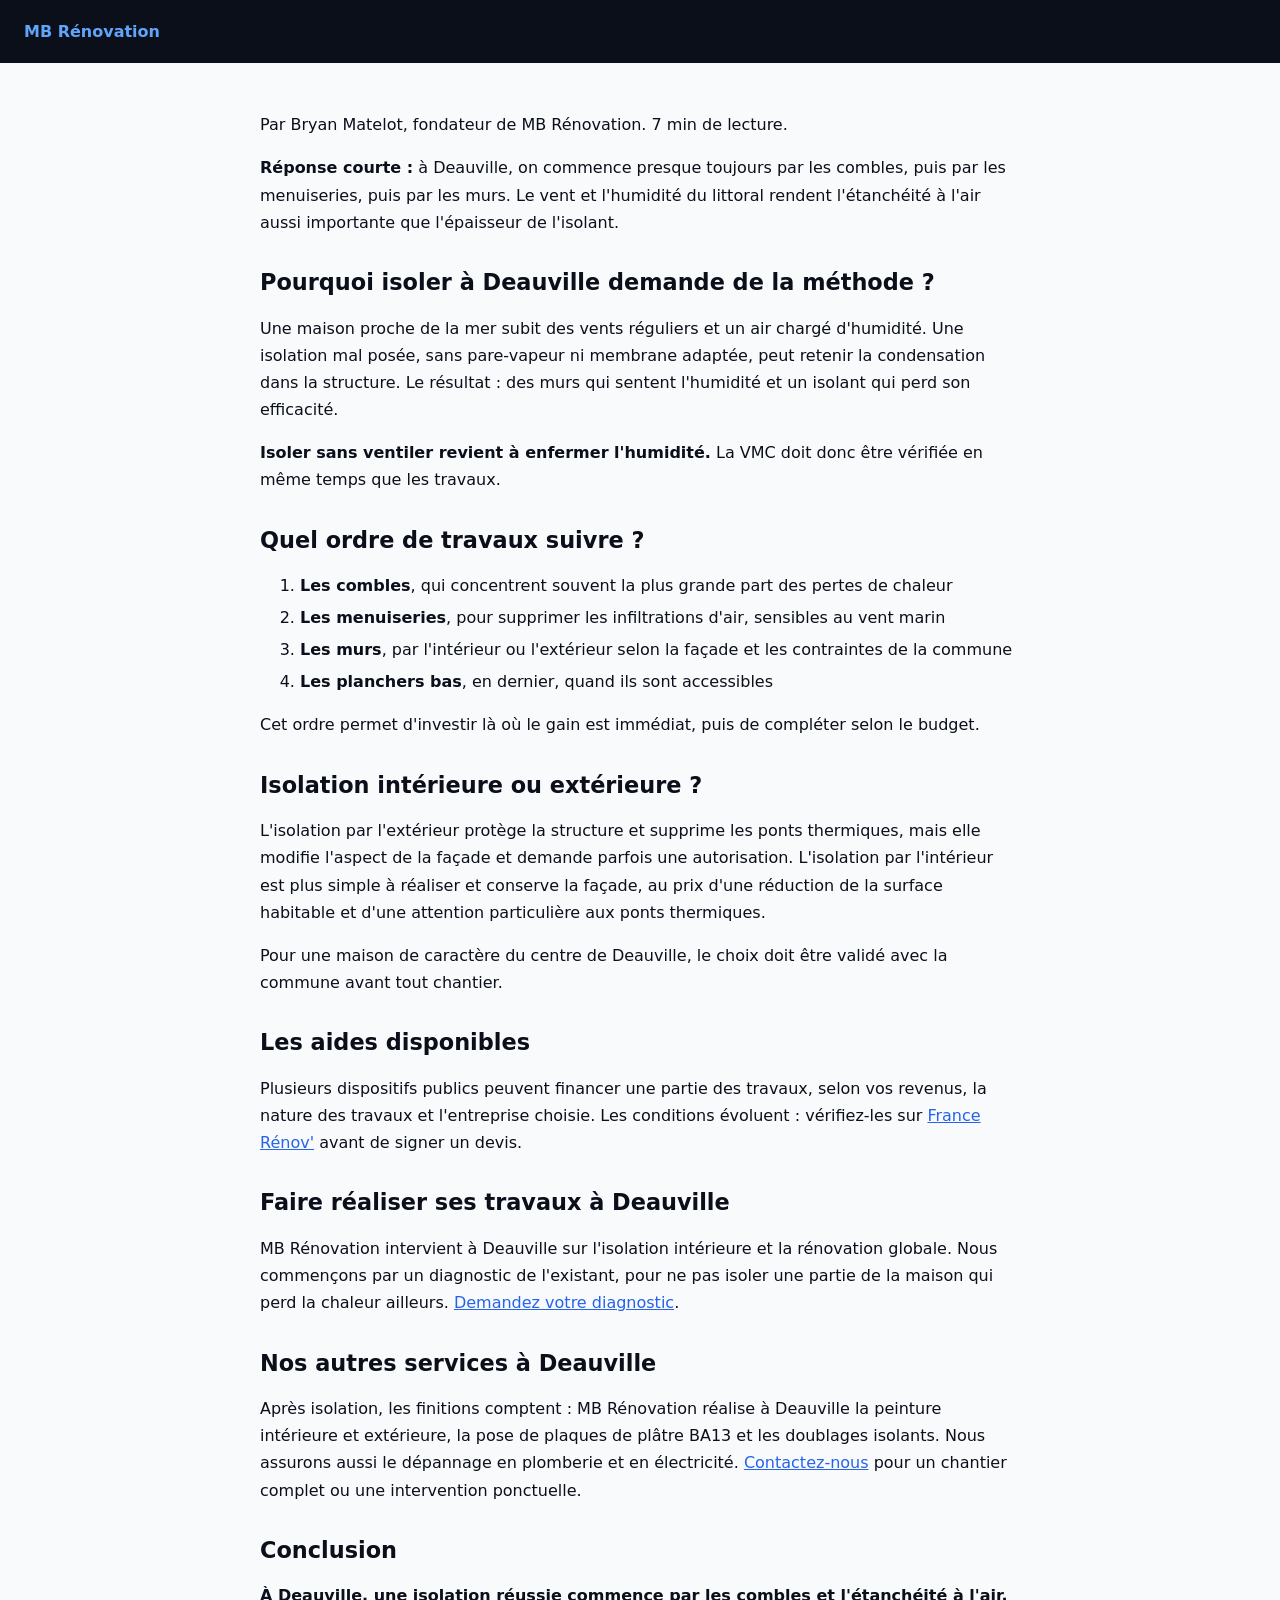
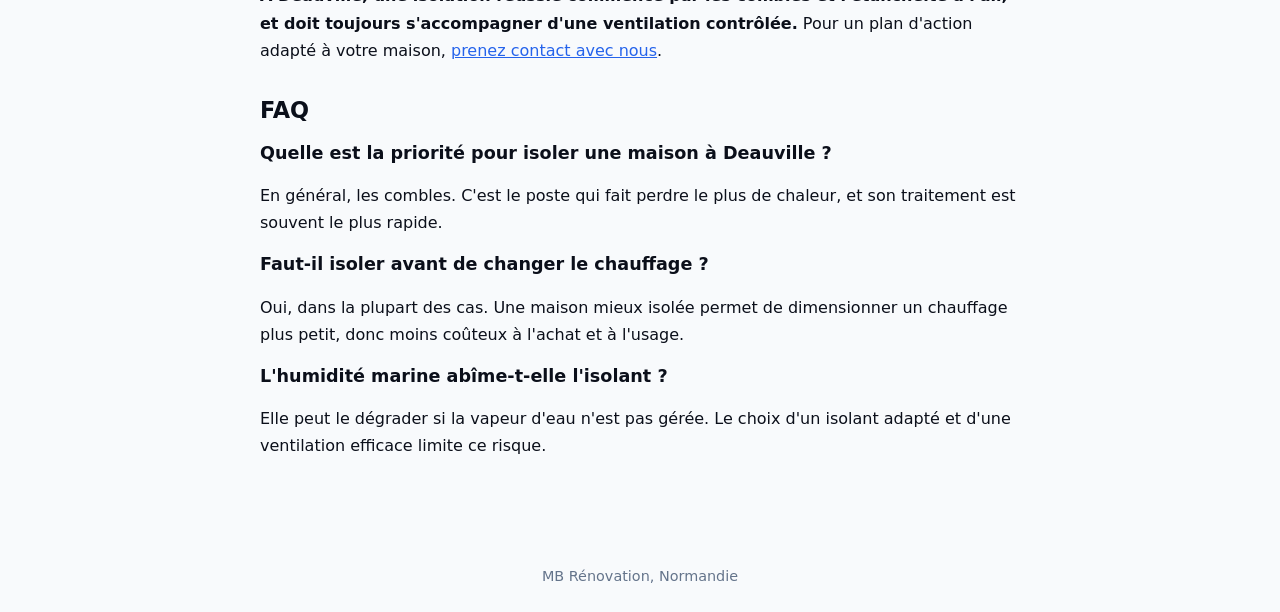
<file: isolation-maison-deauville.html>
<!DOCTYPE html>
<html lang="fr"><head><meta charset="utf-8">
<meta name="viewport" content="width=device-width,initial-scale=1">
<title>Isolation d&#x27;une maison à Deauville : par où commencer ?</title>
<meta name="description" content="Combles, murs, menuiseries : comment isoler une maison à Deauville face au vent et à l&#x27;humidité, et dans quel ordre intervenir.">
<link rel="canonical" href="https://site-mb-renovation.pages.dev/isolation-maison-deauville.html">
<style>
body{font-family:Inter,system-ui,sans-serif;color:#0B0F1A;background:#F8FAFC;margin:0;line-height:1.7}
header{background:#0B0F1A;color:#F8FAFC;padding:18px 24px}
header a{color:#60A5FA;text-decoration:none;font-weight:600}
main{max-width:760px;margin:0 auto;padding:32px 20px 64px}
h1,h2,h3{font-family:Montserrat,system-ui,sans-serif;line-height:1.25}
h1{font-size:2rem}
h2{font-size:1.4rem;margin-top:2rem;color:#0B0F1A}
h3{font-size:1.1rem}
a{color:#2563EB}
table{border-collapse:collapse;width:100%;margin:1rem 0}
th,td{border:1px solid #cbd5e1;padding:8px;text-align:left}
th{background:#0B0F1A;color:#F8FAFC}
.meta{color:#475569;font-size:.95rem}
.cta{background:#2563EB;color:#F8FAFC;padding:14px 18px;border-radius:8px;display:inline-block;text-decoration:none;font-weight:600}
footer{text-align:center;color:#64748b;font-size:.9rem;padding:24px}
li{margin:.3rem 0}
</style></head>
<body>
<header><a href="index.html">MB Rénovation</a></header>
<main>
<p>Par Bryan Matelot, fondateur de MB Rénovation. 7 min de lecture.</p>
<p><strong>Réponse courte :</strong> à Deauville, on commence presque toujours par les combles, puis par les menuiseries, puis par les murs. Le vent et l'humidité du littoral rendent l'étanchéité à l'air aussi importante que l'épaisseur de l'isolant.</p>
<h2>Pourquoi isoler à Deauville demande de la méthode ?</h2>
<p>Une maison proche de la mer subit des vents réguliers et un air chargé d'humidité. Une isolation mal posée, sans pare-vapeur ni membrane adaptée, peut retenir la condensation dans la structure. Le résultat : des murs qui sentent l'humidité et un isolant qui perd son efficacité.</p>
<p><strong>Isoler sans ventiler revient à enfermer l'humidité.</strong> La VMC doit donc être vérifiée en même temps que les travaux.</p>
<h2>Quel ordre de travaux suivre ?</h2>
<ol>
<li><strong>Les combles</strong>, qui concentrent souvent la plus grande part des pertes de chaleur</li>
<li><strong>Les menuiseries</strong>, pour supprimer les infiltrations d'air, sensibles au vent marin</li>
<li><strong>Les murs</strong>, par l'intérieur ou l'extérieur selon la façade et les contraintes de la commune</li>
<li><strong>Les planchers bas</strong>, en dernier, quand ils sont accessibles</li>
</ol>
<p>Cet ordre permet d'investir là où le gain est immédiat, puis de compléter selon le budget.</p>
<h2>Isolation intérieure ou extérieure ?</h2>
<p>L'isolation par l'extérieur protège la structure et supprime les ponts thermiques, mais elle modifie l'aspect de la façade et demande parfois une autorisation. L'isolation par l'intérieur est plus simple à réaliser et conserve la façade, au prix d'une réduction de la surface habitable et d'une attention particulière aux ponts thermiques.</p>
<p>Pour une maison de caractère du centre de Deauville, le choix doit être validé avec la commune avant tout chantier.</p>
<h2>Les aides disponibles</h2>
<p>Plusieurs dispositifs publics peuvent financer une partie des travaux, selon vos revenus, la nature des travaux et l'entreprise choisie. Les conditions évoluent : vérifiez-les sur <a href="https://france-renov.gouv.fr">France Rénov'</a> avant de signer un devis.</p>
<h2>Faire réaliser ses travaux à Deauville</h2>
<p>MB Rénovation intervient à Deauville sur l'isolation intérieure et la rénovation globale. Nous commençons par un diagnostic de l'existant, pour ne pas isoler une partie de la maison qui perd la chaleur ailleurs. <a href="/contact">Demandez votre diagnostic</a>.</p>
<h2>Nos autres services à Deauville</h2>
<p>Après isolation, les finitions comptent : MB Rénovation réalise à Deauville la peinture intérieure et extérieure, la pose de plaques de plâtre BA13 et les doublages isolants. Nous assurons aussi le dépannage en plomberie et en électricité. <a href="/contact">Contactez-nous</a> pour un chantier complet ou une intervention ponctuelle.</p>
<h2>Conclusion</h2>
<p><strong>À Deauville, une isolation réussie commence par les combles et l'étanchéité à l'air, et doit toujours s'accompagner d'une ventilation contrôlée.</strong> Pour un plan d'action adapté à votre maison, <a href="/contact">prenez contact avec nous</a>.</p>
<h2>FAQ</h2>
<h3>Quelle est la priorité pour isoler une maison à Deauville ?</h3>
<p>En général, les combles. C'est le poste qui fait perdre le plus de chaleur, et son traitement est souvent le plus rapide.</p>
<h3>Faut-il isoler avant de changer le chauffage ?</h3>
<p>Oui, dans la plupart des cas. Une maison mieux isolée permet de dimensionner un chauffage plus petit, donc moins coûteux à l'achat et à l'usage.</p>
<h3>L'humidité marine abîme-t-elle l'isolant ?</h3>
<p>Elle peut le dégrader si la vapeur d'eau n'est pas gérée. Le choix d'un isolant adapté et d'une ventilation efficace limite ce risque.</p>
</main>
<footer>MB Rénovation, Normandie</footer>
</body></html>
</file>
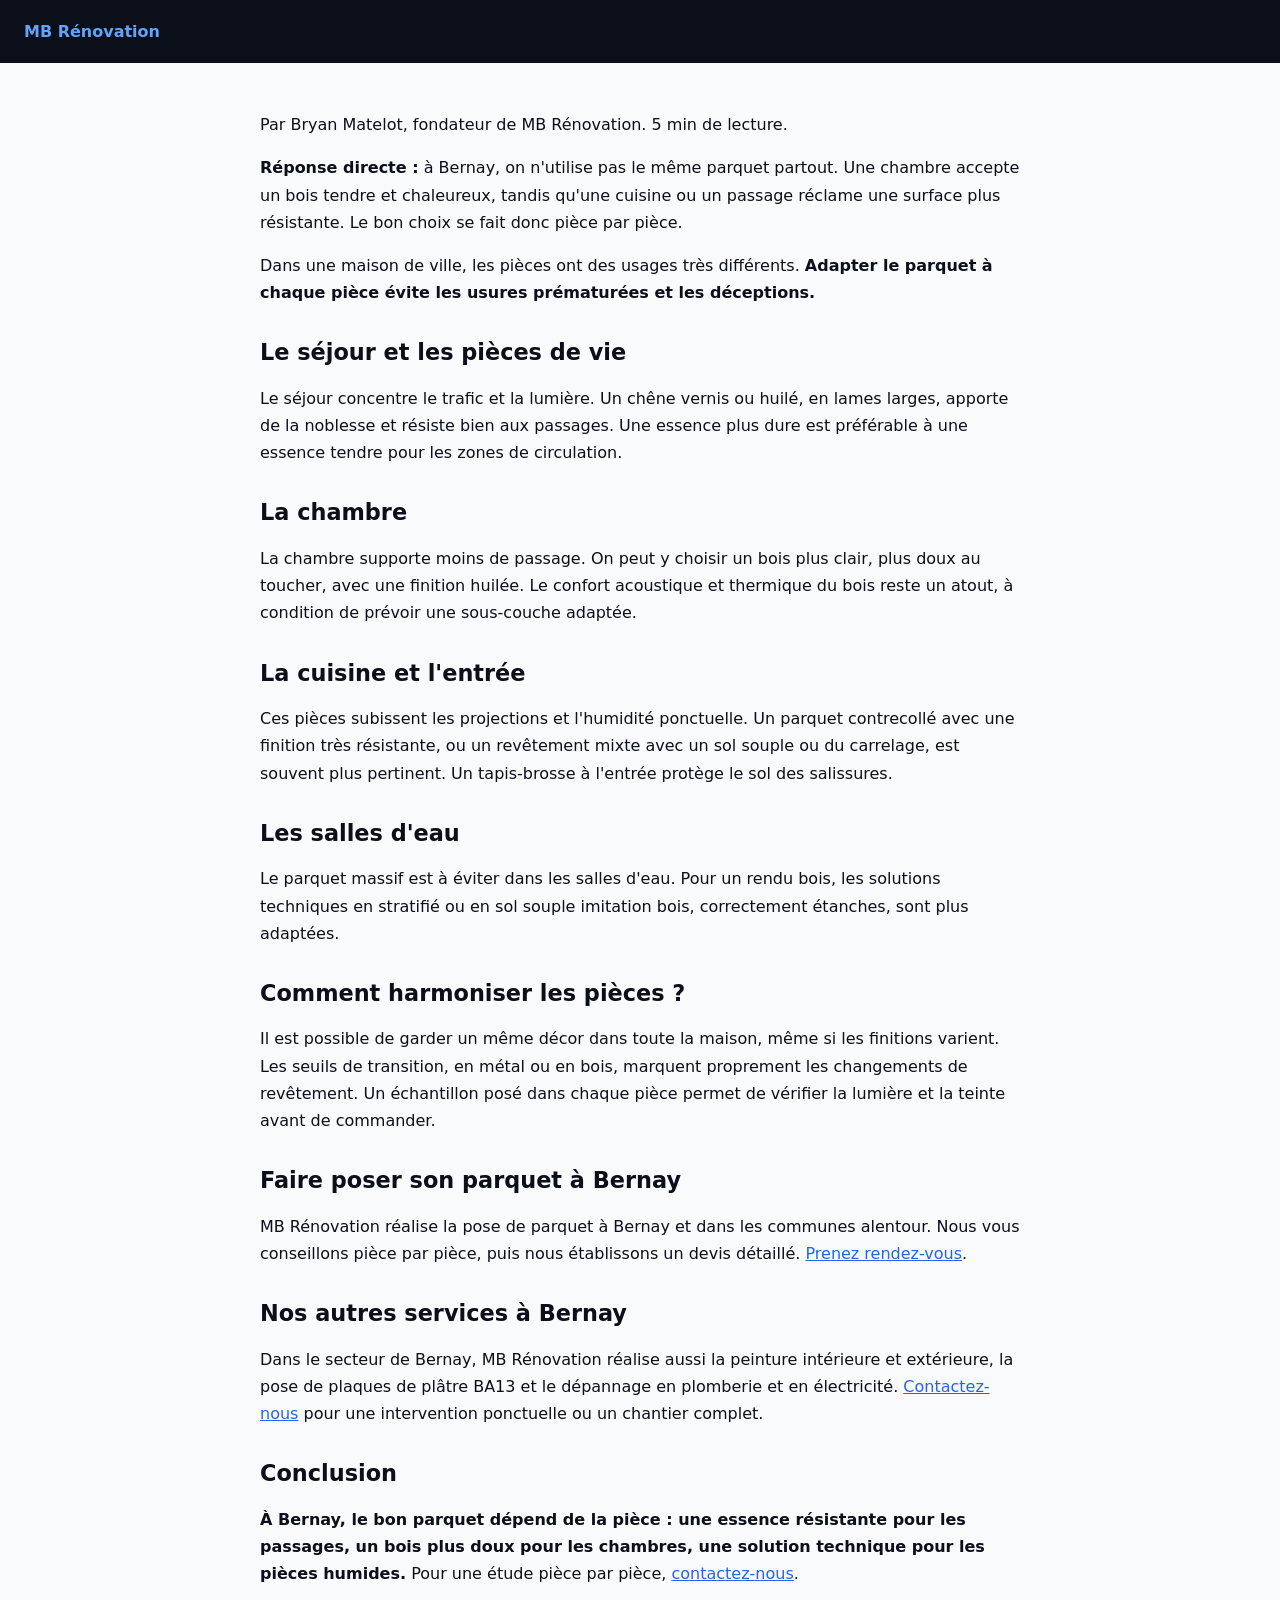
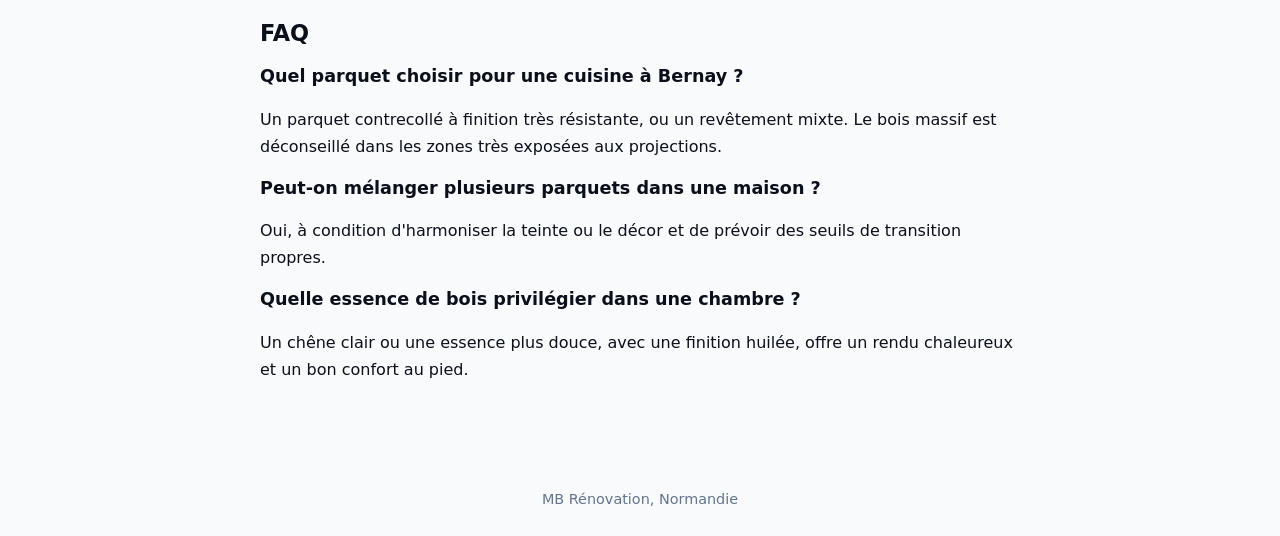
<file: parquet-bernay-quel-revetement.html>
<!DOCTYPE html>
<html lang="fr"><head><meta charset="utf-8">
<meta name="viewport" content="width=device-width,initial-scale=1">
<title>Quel parquet poser à Bernay selon chaque pièce ?</title>
<meta name="description" content="Quel parquet poser à Bernay selon la pièce : chambre, séjour, cuisine ? Guide pratique des essences, épaisseurs et finitions.">
<link rel="canonical" href="https://site-mb-renovation.pages.dev/parquet-bernay-quel-revetement.html">
<style>
body{font-family:Inter,system-ui,sans-serif;color:#0B0F1A;background:#F8FAFC;margin:0;line-height:1.7}
header{background:#0B0F1A;color:#F8FAFC;padding:18px 24px}
header a{color:#60A5FA;text-decoration:none;font-weight:600}
main{max-width:760px;margin:0 auto;padding:32px 20px 64px}
h1,h2,h3{font-family:Montserrat,system-ui,sans-serif;line-height:1.25}
h1{font-size:2rem}
h2{font-size:1.4rem;margin-top:2rem;color:#0B0F1A}
h3{font-size:1.1rem}
a{color:#2563EB}
table{border-collapse:collapse;width:100%;margin:1rem 0}
th,td{border:1px solid #cbd5e1;padding:8px;text-align:left}
th{background:#0B0F1A;color:#F8FAFC}
.meta{color:#475569;font-size:.95rem}
.cta{background:#2563EB;color:#F8FAFC;padding:14px 18px;border-radius:8px;display:inline-block;text-decoration:none;font-weight:600}
footer{text-align:center;color:#64748b;font-size:.9rem;padding:24px}
li{margin:.3rem 0}
</style></head>
<body>
<header><a href="index.html">MB Rénovation</a></header>
<main>
<p>Par Bryan Matelot, fondateur de MB Rénovation. 5 min de lecture.</p>
<p><strong>Réponse directe :</strong> à Bernay, on n'utilise pas le même parquet partout. Une chambre accepte un bois tendre et chaleureux, tandis qu'une cuisine ou un passage réclame une surface plus résistante. Le bon choix se fait donc pièce par pièce.</p>
<p>Dans une maison de ville, les pièces ont des usages très différents. <strong>Adapter le parquet à chaque pièce évite les usures prématurées et les déceptions.</strong></p>
<h2>Le séjour et les pièces de vie</h2>
<p>Le séjour concentre le trafic et la lumière. Un chêne vernis ou huilé, en lames larges, apporte de la noblesse et résiste bien aux passages. Une essence plus dure est préférable à une essence tendre pour les zones de circulation.</p>
<h2>La chambre</h2>
<p>La chambre supporte moins de passage. On peut y choisir un bois plus clair, plus doux au toucher, avec une finition huilée. Le confort acoustique et thermique du bois reste un atout, à condition de prévoir une sous-couche adaptée.</p>
<h2>La cuisine et l'entrée</h2>
<p>Ces pièces subissent les projections et l'humidité ponctuelle. Un parquet contrecollé avec une finition très résistante, ou un revêtement mixte avec un sol souple ou du carrelage, est souvent plus pertinent. Un tapis-brosse à l'entrée protège le sol des salissures.</p>
<h2>Les salles d'eau</h2>
<p>Le parquet massif est à éviter dans les salles d'eau. Pour un rendu bois, les solutions techniques en stratifié ou en sol souple imitation bois, correctement étanches, sont plus adaptées.</p>
<h2>Comment harmoniser les pièces ?</h2>
<p>Il est possible de garder un même décor dans toute la maison, même si les finitions varient. Les seuils de transition, en métal ou en bois, marquent proprement les changements de revêtement. Un échantillon posé dans chaque pièce permet de vérifier la lumière et la teinte avant de commander.</p>
<h2>Faire poser son parquet à Bernay</h2>
<p>MB Rénovation réalise la pose de parquet à Bernay et dans les communes alentour. Nous vous conseillons pièce par pièce, puis nous établissons un devis détaillé. <a href="/contact">Prenez rendez-vous</a>.</p>
<h2>Nos autres services à Bernay</h2>
<p>Dans le secteur de Bernay, MB Rénovation réalise aussi la peinture intérieure et extérieure, la pose de plaques de plâtre BA13 et le dépannage en plomberie et en électricité. <a href="/contact">Contactez-nous</a> pour une intervention ponctuelle ou un chantier complet.</p>
<h2>Conclusion</h2>
<p><strong>À Bernay, le bon parquet dépend de la pièce : une essence résistante pour les passages, un bois plus doux pour les chambres, une solution technique pour les pièces humides.</strong> Pour une étude pièce par pièce, <a href="/contact">contactez-nous</a>.</p>
<h2>FAQ</h2>
<h3>Quel parquet choisir pour une cuisine à Bernay ?</h3>
<p>Un parquet contrecollé à finition très résistante, ou un revêtement mixte. Le bois massif est déconseillé dans les zones très exposées aux projections.</p>
<h3>Peut-on mélanger plusieurs parquets dans une maison ?</h3>
<p>Oui, à condition d'harmoniser la teinte ou le décor et de prévoir des seuils de transition propres.</p>
<h3>Quelle essence de bois privilégier dans une chambre ?</h3>
<p>Un chêne clair ou une essence plus douce, avec une finition huilée, offre un rendu chaleureux et un bon confort au pied.</p>
</main>
<footer>MB Rénovation, Normandie</footer>
</body></html>
</file>
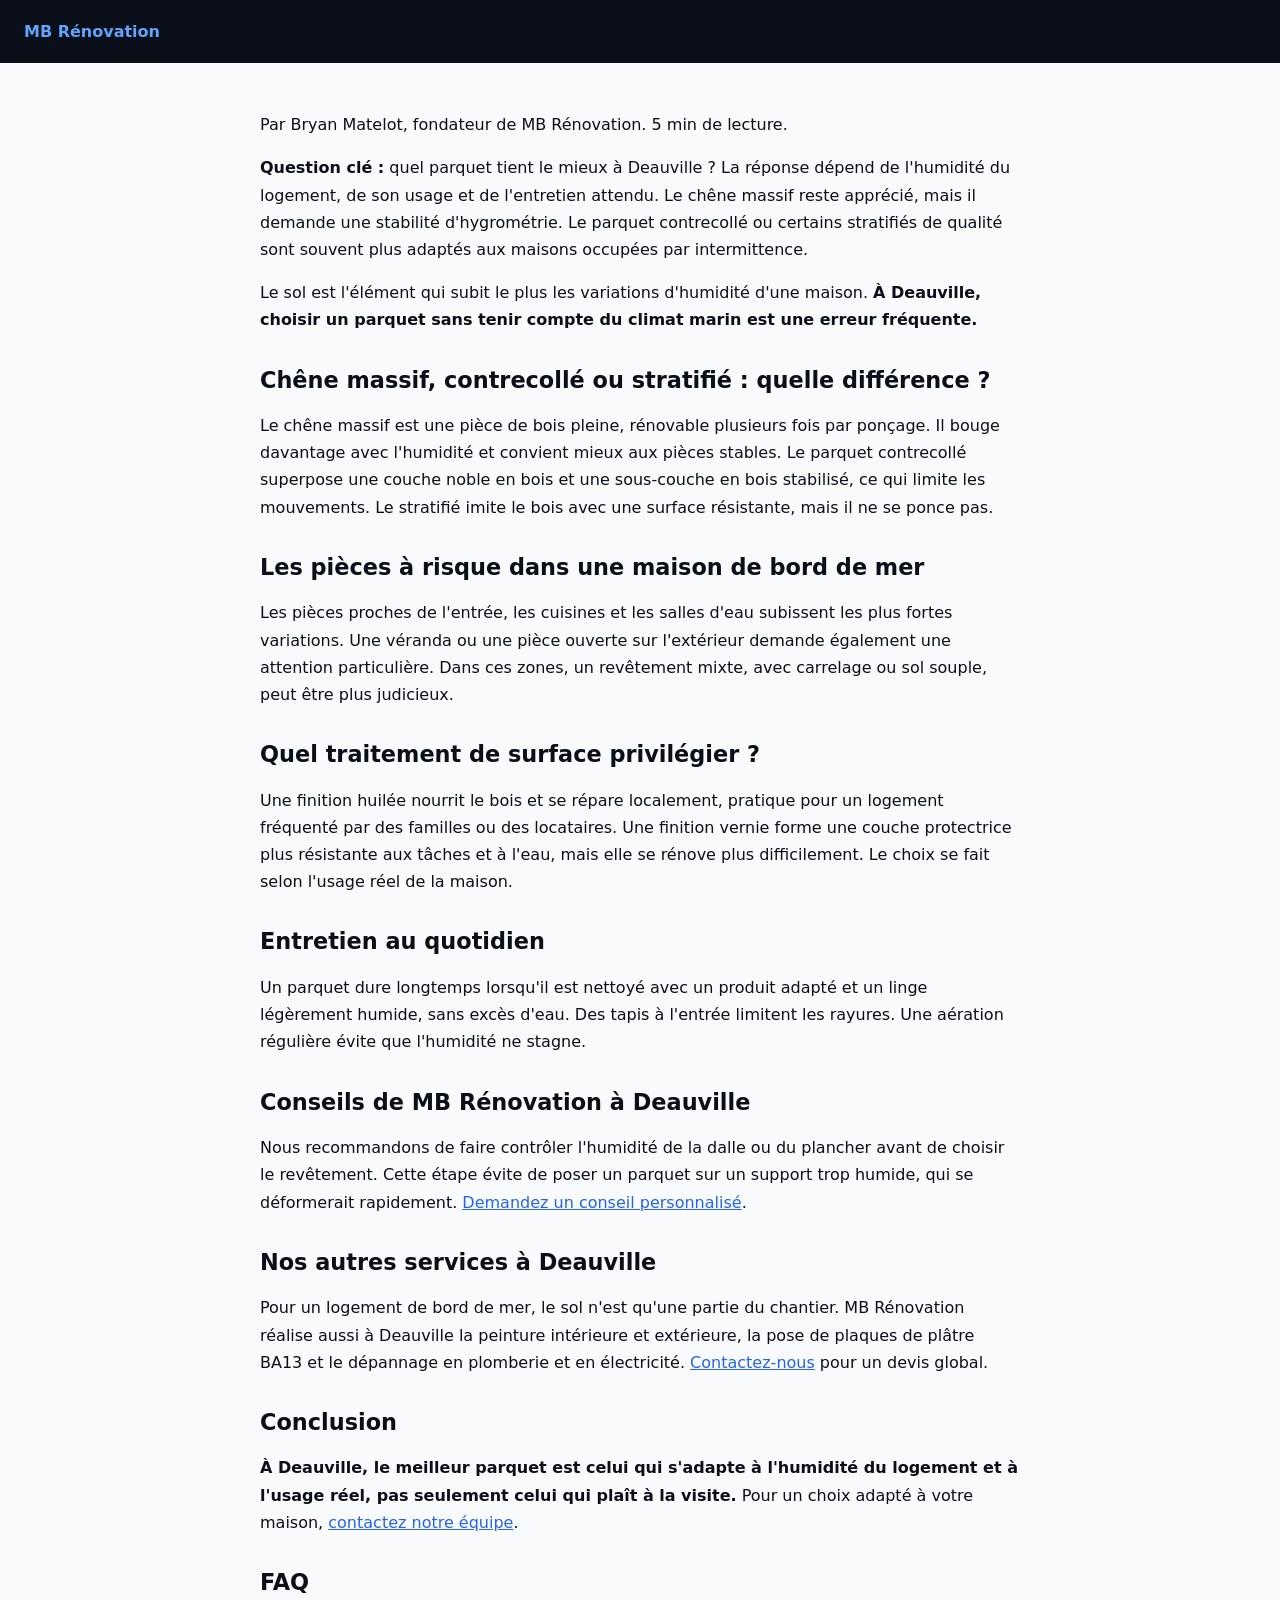
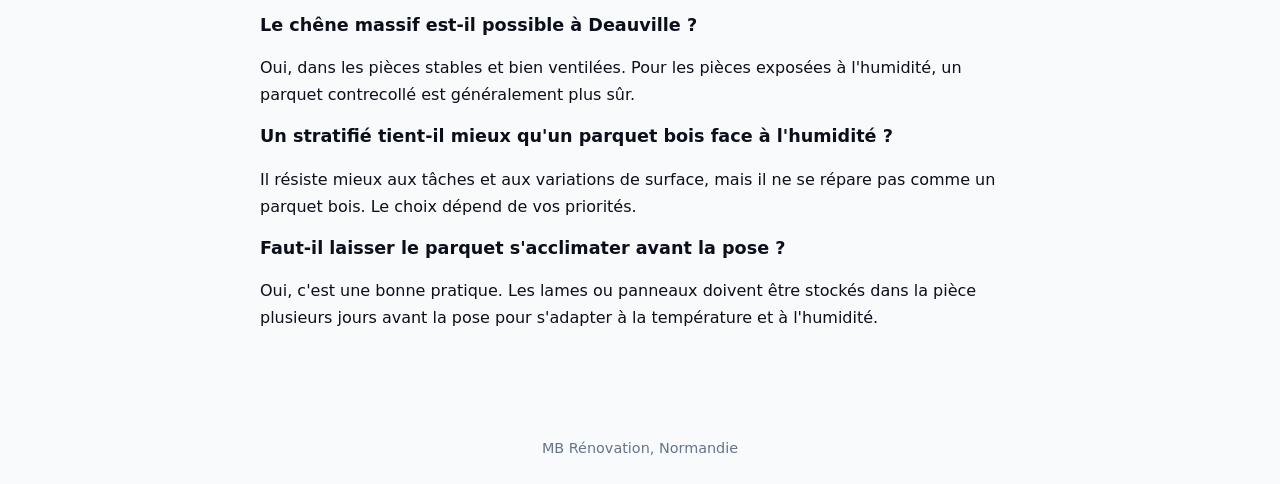
<file: parquet-deauville-choisir.html>
<!DOCTYPE html>
<html lang="fr"><head><meta charset="utf-8">
<meta name="viewport" content="width=device-width,initial-scale=1">
<title>Quel parquet choisir à Deauville ?</title>
<meta name="description" content="Chêne, stratifié ou parquet techniques : quel parquet choisir à Deauville pour résister à l&#x27;humidité marine et aux maisons de villégiature ?">
<link rel="canonical" href="https://site-mb-renovation.pages.dev/parquet-deauville-choisir.html">
<style>
body{font-family:Inter,system-ui,sans-serif;color:#0B0F1A;background:#F8FAFC;margin:0;line-height:1.7}
header{background:#0B0F1A;color:#F8FAFC;padding:18px 24px}
header a{color:#60A5FA;text-decoration:none;font-weight:600}
main{max-width:760px;margin:0 auto;padding:32px 20px 64px}
h1,h2,h3{font-family:Montserrat,system-ui,sans-serif;line-height:1.25}
h1{font-size:2rem}
h2{font-size:1.4rem;margin-top:2rem;color:#0B0F1A}
h3{font-size:1.1rem}
a{color:#2563EB}
table{border-collapse:collapse;width:100%;margin:1rem 0}
th,td{border:1px solid #cbd5e1;padding:8px;text-align:left}
th{background:#0B0F1A;color:#F8FAFC}
.meta{color:#475569;font-size:.95rem}
.cta{background:#2563EB;color:#F8FAFC;padding:14px 18px;border-radius:8px;display:inline-block;text-decoration:none;font-weight:600}
footer{text-align:center;color:#64748b;font-size:.9rem;padding:24px}
li{margin:.3rem 0}
</style></head>
<body>
<header><a href="index.html">MB Rénovation</a></header>
<main>
<p>Par Bryan Matelot, fondateur de MB Rénovation. 5 min de lecture.</p>
<p><strong>Question clé :</strong> quel parquet tient le mieux à Deauville ? La réponse dépend de l'humidité du logement, de son usage et de l'entretien attendu. Le chêne massif reste apprécié, mais il demande une stabilité d'hygrométrie. Le parquet contrecollé ou certains stratifiés de qualité sont souvent plus adaptés aux maisons occupées par intermittence.</p>
<p>Le sol est l'élément qui subit le plus les variations d'humidité d'une maison. <strong>À Deauville, choisir un parquet sans tenir compte du climat marin est une erreur fréquente.</strong></p>
<h2>Chêne massif, contrecollé ou stratifié : quelle différence ?</h2>
<p>Le chêne massif est une pièce de bois pleine, rénovable plusieurs fois par ponçage. Il bouge davantage avec l'humidité et convient mieux aux pièces stables. Le parquet contrecollé superpose une couche noble en bois et une sous-couche en bois stabilisé, ce qui limite les mouvements. Le stratifié imite le bois avec une surface résistante, mais il ne se ponce pas.</p>
<h2>Les pièces à risque dans une maison de bord de mer</h2>
<p>Les pièces proches de l'entrée, les cuisines et les salles d'eau subissent les plus fortes variations. Une véranda ou une pièce ouverte sur l'extérieur demande également une attention particulière. Dans ces zones, un revêtement mixte, avec carrelage ou sol souple, peut être plus judicieux.</p>
<h2>Quel traitement de surface privilégier ?</h2>
<p>Une finition huilée nourrit le bois et se répare localement, pratique pour un logement fréquenté par des familles ou des locataires. Une finition vernie forme une couche protectrice plus résistante aux tâches et à l'eau, mais elle se rénove plus difficilement. Le choix se fait selon l'usage réel de la maison.</p>
<h2>Entretien au quotidien</h2>
<p>Un parquet dure longtemps lorsqu'il est nettoyé avec un produit adapté et un linge légèrement humide, sans excès d'eau. Des tapis à l'entrée limitent les rayures. Une aération régulière évite que l'humidité ne stagne.</p>
<h2>Conseils de MB Rénovation à Deauville</h2>
<p>Nous recommandons de faire contrôler l'humidité de la dalle ou du plancher avant de choisir le revêtement. Cette étape évite de poser un parquet sur un support trop humide, qui se déformerait rapidement. <a href="/contact">Demandez un conseil personnalisé</a>.</p>
<h2>Nos autres services à Deauville</h2>
<p>Pour un logement de bord de mer, le sol n'est qu'une partie du chantier. MB Rénovation réalise aussi à Deauville la peinture intérieure et extérieure, la pose de plaques de plâtre BA13 et le dépannage en plomberie et en électricité. <a href="/contact">Contactez-nous</a> pour un devis global.</p>
<h2>Conclusion</h2>
<p><strong>À Deauville, le meilleur parquet est celui qui s'adapte à l'humidité du logement et à l'usage réel, pas seulement celui qui plaît à la visite.</strong> Pour un choix adapté à votre maison, <a href="/contact">contactez notre équipe</a>.</p>
<h2>FAQ</h2>
<h3>Le chêne massif est-il possible à Deauville ?</h3>
<p>Oui, dans les pièces stables et bien ventilées. Pour les pièces exposées à l'humidité, un parquet contrecollé est généralement plus sûr.</p>
<h3>Un stratifié tient-il mieux qu'un parquet bois face à l'humidité ?</h3>
<p>Il résiste mieux aux tâches et aux variations de surface, mais il ne se répare pas comme un parquet bois. Le choix dépend de vos priorités.</p>
<h3>Faut-il laisser le parquet s'acclimater avant la pose ?</h3>
<p>Oui, c'est une bonne pratique. Les lames ou panneaux doivent être stockés dans la pièce plusieurs jours avant la pose pour s'adapter à la température et à l'humidité.</p>
</main>
<footer>MB Rénovation, Normandie</footer>
</body></html>
</file>
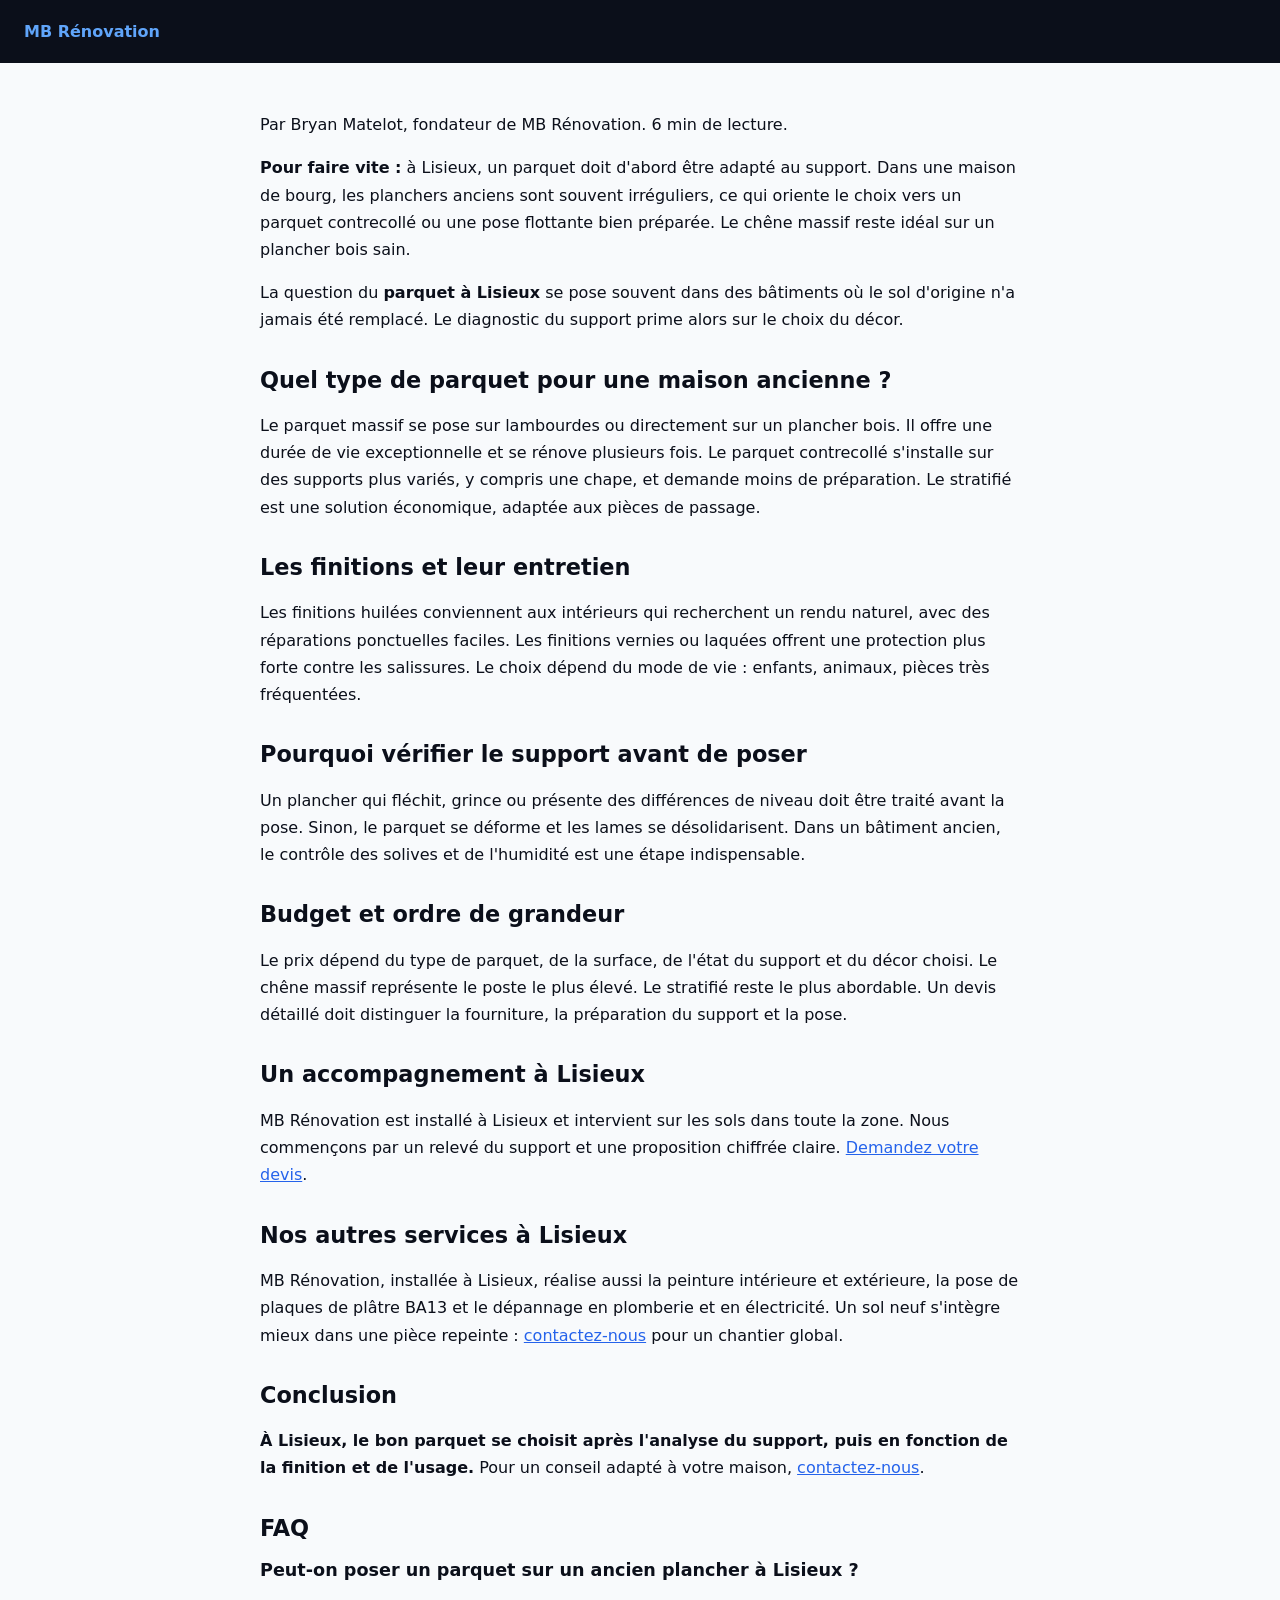
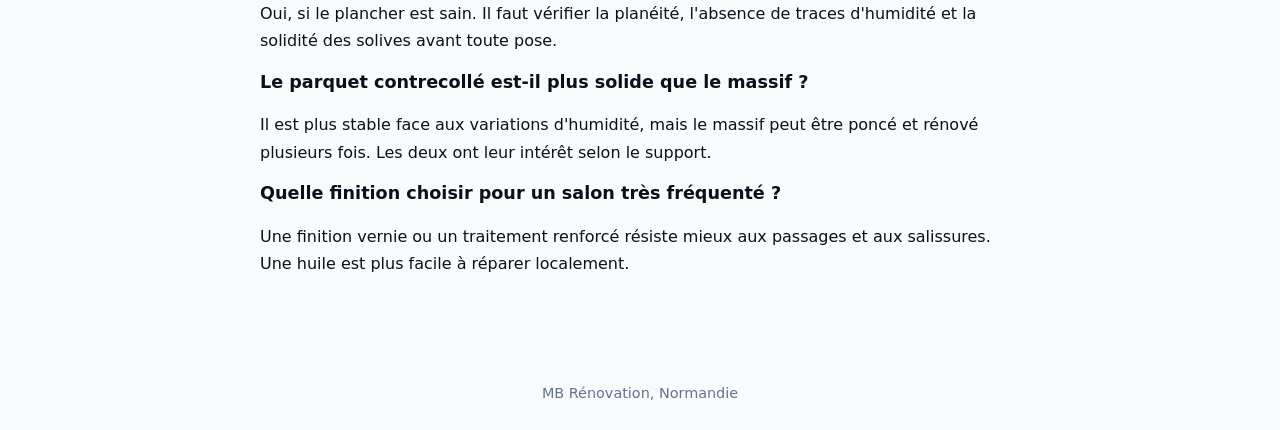
<file: parquet-lisieux-types-conseils.html>
<!DOCTYPE html>
<html lang="fr"><head><meta charset="utf-8">
<meta name="viewport" content="width=device-width,initial-scale=1">
<title>Parquet à Lisieux : types, finitions et conseils</title>
<meta name="description" content="Parquet massif, contrecollé ou stratifié à Lisieux : comparez les types, les finitions et les points à vérifier dans une maison de bourg.">
<link rel="canonical" href="https://site-mb-renovation.pages.dev/parquet-lisieux-types-conseils.html">
<style>
body{font-family:Inter,system-ui,sans-serif;color:#0B0F1A;background:#F8FAFC;margin:0;line-height:1.7}
header{background:#0B0F1A;color:#F8FAFC;padding:18px 24px}
header a{color:#60A5FA;text-decoration:none;font-weight:600}
main{max-width:760px;margin:0 auto;padding:32px 20px 64px}
h1,h2,h3{font-family:Montserrat,system-ui,sans-serif;line-height:1.25}
h1{font-size:2rem}
h2{font-size:1.4rem;margin-top:2rem;color:#0B0F1A}
h3{font-size:1.1rem}
a{color:#2563EB}
table{border-collapse:collapse;width:100%;margin:1rem 0}
th,td{border:1px solid #cbd5e1;padding:8px;text-align:left}
th{background:#0B0F1A;color:#F8FAFC}
.meta{color:#475569;font-size:.95rem}
.cta{background:#2563EB;color:#F8FAFC;padding:14px 18px;border-radius:8px;display:inline-block;text-decoration:none;font-weight:600}
footer{text-align:center;color:#64748b;font-size:.9rem;padding:24px}
li{margin:.3rem 0}
</style></head>
<body>
<header><a href="index.html">MB Rénovation</a></header>
<main>
<p>Par Bryan Matelot, fondateur de MB Rénovation. 6 min de lecture.</p>
<p><strong>Pour faire vite :</strong> à Lisieux, un parquet doit d'abord être adapté au support. Dans une maison de bourg, les planchers anciens sont souvent irréguliers, ce qui oriente le choix vers un parquet contrecollé ou une pose flottante bien préparée. Le chêne massif reste idéal sur un plancher bois sain.</p>
<p>La question du <strong>parquet à Lisieux</strong> se pose souvent dans des bâtiments où le sol d'origine n'a jamais été remplacé. Le diagnostic du support prime alors sur le choix du décor.</p>
<h2>Quel type de parquet pour une maison ancienne ?</h2>
<p>Le parquet massif se pose sur lambourdes ou directement sur un plancher bois. Il offre une durée de vie exceptionnelle et se rénove plusieurs fois. Le parquet contrecollé s'installe sur des supports plus variés, y compris une chape, et demande moins de préparation. Le stratifié est une solution économique, adaptée aux pièces de passage.</p>
<h2>Les finitions et leur entretien</h2>
<p>Les finitions huilées conviennent aux intérieurs qui recherchent un rendu naturel, avec des réparations ponctuelles faciles. Les finitions vernies ou laquées offrent une protection plus forte contre les salissures. Le choix dépend du mode de vie : enfants, animaux, pièces très fréquentées.</p>
<h2>Pourquoi vérifier le support avant de poser</h2>
<p>Un plancher qui fléchit, grince ou présente des différences de niveau doit être traité avant la pose. Sinon, le parquet se déforme et les lames se désolidarisent. Dans un bâtiment ancien, le contrôle des solives et de l'humidité est une étape indispensable.</p>
<h2>Budget et ordre de grandeur</h2>
<p>Le prix dépend du type de parquet, de la surface, de l'état du support et du décor choisi. Le chêne massif représente le poste le plus élevé. Le stratifié reste le plus abordable. Un devis détaillé doit distinguer la fourniture, la préparation du support et la pose.</p>
<h2>Un accompagnement à Lisieux</h2>
<p>MB Rénovation est installé à Lisieux et intervient sur les sols dans toute la zone. Nous commençons par un relevé du support et une proposition chiffrée claire. <a href="/contact">Demandez votre devis</a>.</p>
<h2>Nos autres services à Lisieux</h2>
<p>MB Rénovation, installée à Lisieux, réalise aussi la peinture intérieure et extérieure, la pose de plaques de plâtre BA13 et le dépannage en plomberie et en électricité. Un sol neuf s'intègre mieux dans une pièce repeinte : <a href="/contact">contactez-nous</a> pour un chantier global.</p>
<h2>Conclusion</h2>
<p><strong>À Lisieux, le bon parquet se choisit après l'analyse du support, puis en fonction de la finition et de l'usage.</strong> Pour un conseil adapté à votre maison, <a href="/contact">contactez-nous</a>.</p>
<h2>FAQ</h2>
<h3>Peut-on poser un parquet sur un ancien plancher à Lisieux ?</h3>
<p>Oui, si le plancher est sain. Il faut vérifier la planéité, l'absence de traces d'humidité et la solidité des solives avant toute pose.</p>
<h3>Le parquet contrecollé est-il plus solide que le massif ?</h3>
<p>Il est plus stable face aux variations d'humidité, mais le massif peut être poncé et rénové plusieurs fois. Les deux ont leur intérêt selon le support.</p>
<h3>Quelle finition choisir pour un salon très fréquenté ?</h3>
<p>Une finition vernie ou un traitement renforcé résiste mieux aux passages et aux salissures. Une huile est plus facile à réparer localement.</p>
</main>
<footer>MB Rénovation, Normandie</footer>
</body></html>
</file>
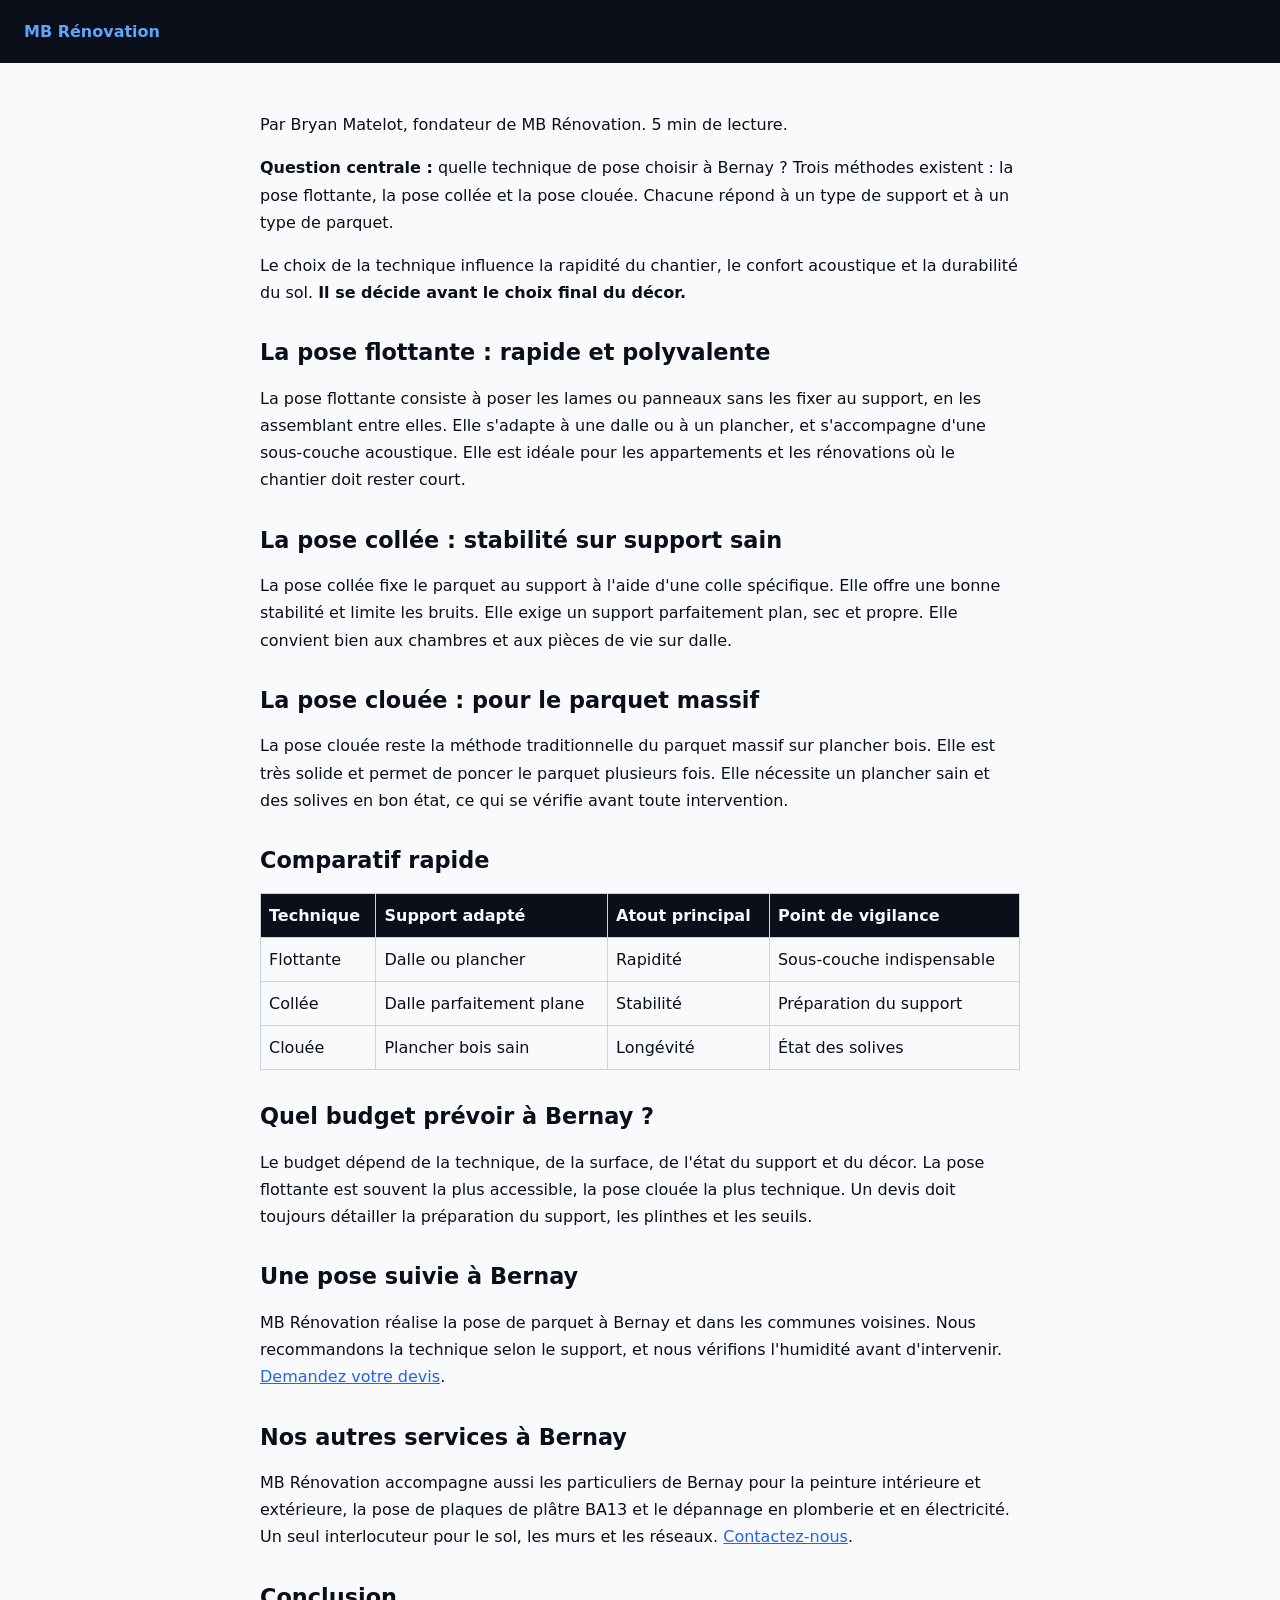
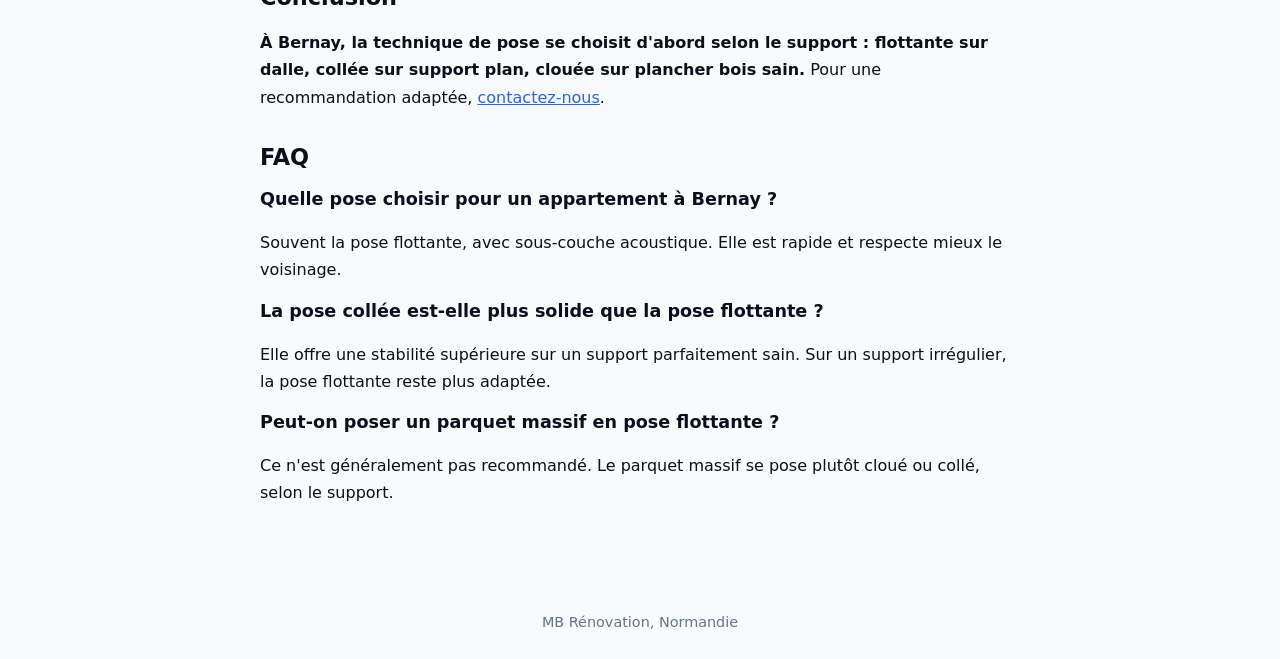
<file: pose-parquet-bernay-techniques.html>
<!DOCTYPE html>
<html lang="fr"><head><meta charset="utf-8">
<meta name="viewport" content="width=device-width,initial-scale=1">
<title>Quelle technique de pose de parquet à Bernay ?</title>
<meta name="description" content="Pose flottante, collée ou clouée à Bernay : comparez les techniques de pose de parquet, leurs avantages et les critères de choix pour votre logement.">
<link rel="canonical" href="https://site-mb-renovation.pages.dev/pose-parquet-bernay-techniques.html">
<style>
body{font-family:Inter,system-ui,sans-serif;color:#0B0F1A;background:#F8FAFC;margin:0;line-height:1.7}
header{background:#0B0F1A;color:#F8FAFC;padding:18px 24px}
header a{color:#60A5FA;text-decoration:none;font-weight:600}
main{max-width:760px;margin:0 auto;padding:32px 20px 64px}
h1,h2,h3{font-family:Montserrat,system-ui,sans-serif;line-height:1.25}
h1{font-size:2rem}
h2{font-size:1.4rem;margin-top:2rem;color:#0B0F1A}
h3{font-size:1.1rem}
a{color:#2563EB}
table{border-collapse:collapse;width:100%;margin:1rem 0}
th,td{border:1px solid #cbd5e1;padding:8px;text-align:left}
th{background:#0B0F1A;color:#F8FAFC}
.meta{color:#475569;font-size:.95rem}
.cta{background:#2563EB;color:#F8FAFC;padding:14px 18px;border-radius:8px;display:inline-block;text-decoration:none;font-weight:600}
footer{text-align:center;color:#64748b;font-size:.9rem;padding:24px}
li{margin:.3rem 0}
</style></head>
<body>
<header><a href="index.html">MB Rénovation</a></header>
<main>
<p>Par Bryan Matelot, fondateur de MB Rénovation. 5 min de lecture.</p>
<p><strong>Question centrale :</strong> quelle technique de pose choisir à Bernay ? Trois méthodes existent : la pose flottante, la pose collée et la pose clouée. Chacune répond à un type de support et à un type de parquet.</p>
<p>Le choix de la technique influence la rapidité du chantier, le confort acoustique et la durabilité du sol. <strong>Il se décide avant le choix final du décor.</strong></p>
<h2>La pose flottante : rapide et polyvalente</h2>
<p>La pose flottante consiste à poser les lames ou panneaux sans les fixer au support, en les assemblant entre elles. Elle s'adapte à une dalle ou à un plancher, et s'accompagne d'une sous-couche acoustique. Elle est idéale pour les appartements et les rénovations où le chantier doit rester court.</p>
<h2>La pose collée : stabilité sur support sain</h2>
<p>La pose collée fixe le parquet au support à l'aide d'une colle spécifique. Elle offre une bonne stabilité et limite les bruits. Elle exige un support parfaitement plan, sec et propre. Elle convient bien aux chambres et aux pièces de vie sur dalle.</p>
<h2>La pose clouée : pour le parquet massif</h2>
<p>La pose clouée reste la méthode traditionnelle du parquet massif sur plancher bois. Elle est très solide et permet de poncer le parquet plusieurs fois. Elle nécessite un plancher sain et des solives en bon état, ce qui se vérifie avant toute intervention.</p>
<h2>Comparatif rapide</h2>
<table><tr><th>Technique</th><th>Support adapté</th><th>Atout principal</th><th>Point de vigilance</th></tr><tr><td>Flottante</td><td>Dalle ou plancher</td><td>Rapidité</td><td>Sous-couche indispensable</td></tr><tr><td>Collée</td><td>Dalle parfaitement plane</td><td>Stabilité</td><td>Préparation du support</td></tr><tr><td>Clouée</td><td>Plancher bois sain</td><td>Longévité</td><td>État des solives</td></tr></table>
<h2>Quel budget prévoir à Bernay ?</h2>
<p>Le budget dépend de la technique, de la surface, de l'état du support et du décor. La pose flottante est souvent la plus accessible, la pose clouée la plus technique. Un devis doit toujours détailler la préparation du support, les plinthes et les seuils.</p>
<h2>Une pose suivie à Bernay</h2>
<p>MB Rénovation réalise la pose de parquet à Bernay et dans les communes voisines. Nous recommandons la technique selon le support, et nous vérifions l'humidité avant d'intervenir. <a href="/contact">Demandez votre devis</a>.</p>
<h2>Nos autres services à Bernay</h2>
<p>MB Rénovation accompagne aussi les particuliers de Bernay pour la peinture intérieure et extérieure, la pose de plaques de plâtre BA13 et le dépannage en plomberie et en électricité. Un seul interlocuteur pour le sol, les murs et les réseaux. <a href="/contact">Contactez-nous</a>.</p>
<h2>Conclusion</h2>
<p><strong>À Bernay, la technique de pose se choisit d'abord selon le support : flottante sur dalle, collée sur support plan, clouée sur plancher bois sain.</strong> Pour une recommandation adaptée, <a href="/contact">contactez-nous</a>.</p>
<h2>FAQ</h2>
<h3>Quelle pose choisir pour un appartement à Bernay ?</h3>
<p>Souvent la pose flottante, avec sous-couche acoustique. Elle est rapide et respecte mieux le voisinage.</p>
<h3>La pose collée est-elle plus solide que la pose flottante ?</h3>
<p>Elle offre une stabilité supérieure sur un support parfaitement sain. Sur un support irrégulier, la pose flottante reste plus adaptée.</p>
<h3>Peut-on poser un parquet massif en pose flottante ?</h3>
<p>Ce n'est généralement pas recommandé. Le parquet massif se pose plutôt cloué ou collé, selon le support.</p>
</main>
<footer>MB Rénovation, Normandie</footer>
</body></html>
</file>
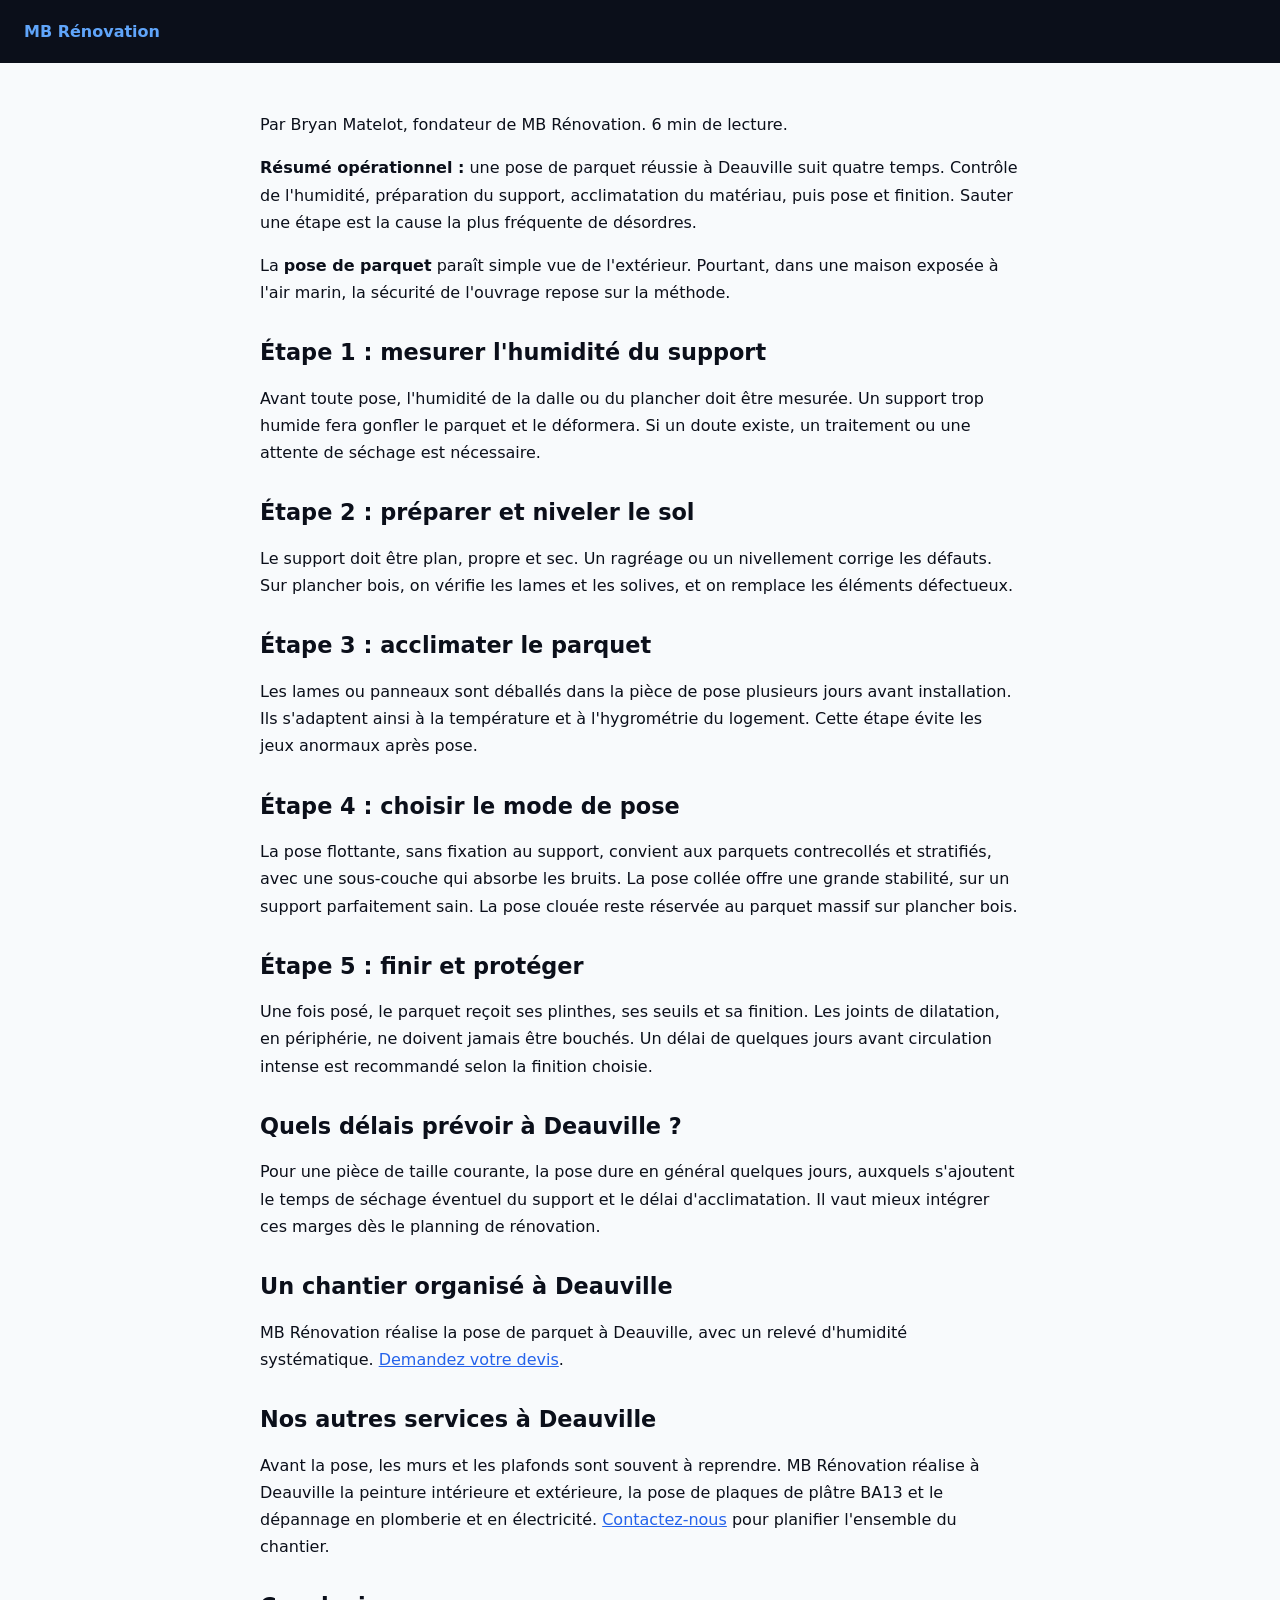
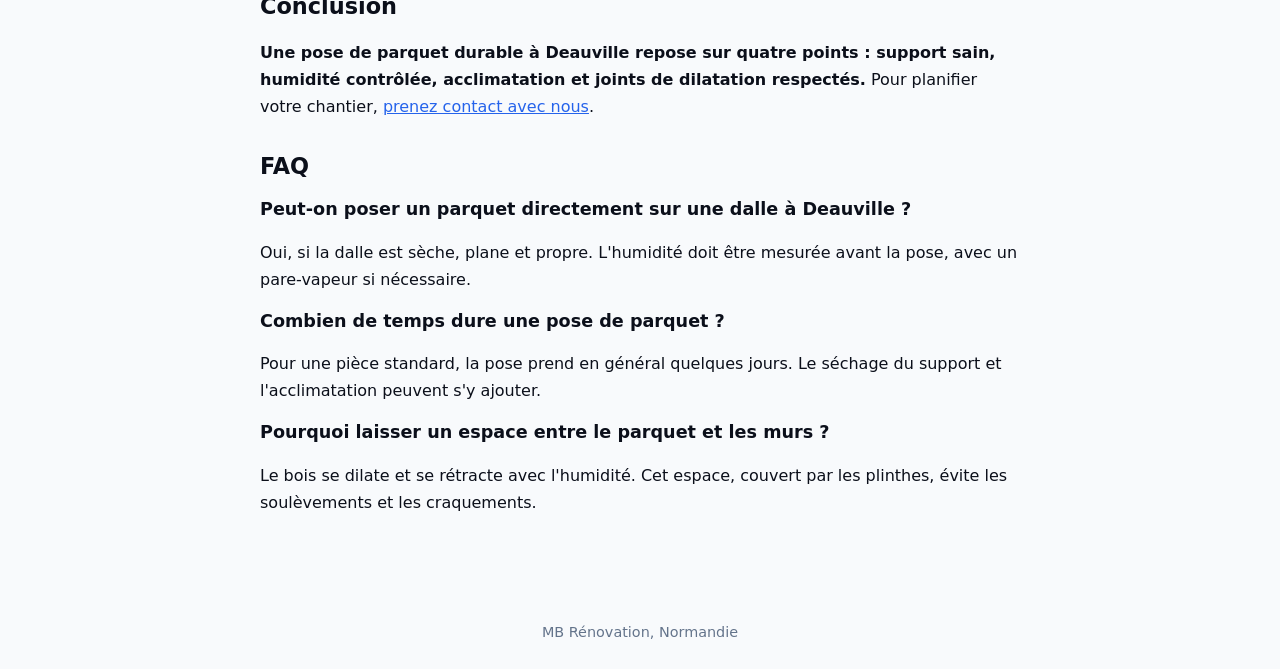
<file: pose-parquet-deauville-etapes.html>
<!DOCTYPE html>
<html lang="fr"><head><meta charset="utf-8">
<meta name="viewport" content="width=device-width,initial-scale=1">
<title>Pose de parquet à Deauville : les étapes, pas à pas</title>
<meta name="description" content="Comment se déroule une pose de parquet à Deauville : préparation du support, acclimatation, pose flottante ou collée, et délais à prévoir.">
<link rel="canonical" href="https://site-mb-renovation.pages.dev/pose-parquet-deauville-etapes.html">
<style>
body{font-family:Inter,system-ui,sans-serif;color:#0B0F1A;background:#F8FAFC;margin:0;line-height:1.7}
header{background:#0B0F1A;color:#F8FAFC;padding:18px 24px}
header a{color:#60A5FA;text-decoration:none;font-weight:600}
main{max-width:760px;margin:0 auto;padding:32px 20px 64px}
h1,h2,h3{font-family:Montserrat,system-ui,sans-serif;line-height:1.25}
h1{font-size:2rem}
h2{font-size:1.4rem;margin-top:2rem;color:#0B0F1A}
h3{font-size:1.1rem}
a{color:#2563EB}
table{border-collapse:collapse;width:100%;margin:1rem 0}
th,td{border:1px solid #cbd5e1;padding:8px;text-align:left}
th{background:#0B0F1A;color:#F8FAFC}
.meta{color:#475569;font-size:.95rem}
.cta{background:#2563EB;color:#F8FAFC;padding:14px 18px;border-radius:8px;display:inline-block;text-decoration:none;font-weight:600}
footer{text-align:center;color:#64748b;font-size:.9rem;padding:24px}
li{margin:.3rem 0}
</style></head>
<body>
<header><a href="index.html">MB Rénovation</a></header>
<main>
<p>Par Bryan Matelot, fondateur de MB Rénovation. 6 min de lecture.</p>
<p><strong>Résumé opérationnel :</strong> une pose de parquet réussie à Deauville suit quatre temps. Contrôle de l'humidité, préparation du support, acclimatation du matériau, puis pose et finition. Sauter une étape est la cause la plus fréquente de désordres.</p>
<p>La <strong>pose de parquet</strong> paraît simple vue de l'extérieur. Pourtant, dans une maison exposée à l'air marin, la sécurité de l'ouvrage repose sur la méthode.</p>
<h2>Étape 1 : mesurer l'humidité du support</h2>
<p>Avant toute pose, l'humidité de la dalle ou du plancher doit être mesurée. Un support trop humide fera gonfler le parquet et le déformera. Si un doute existe, un traitement ou une attente de séchage est nécessaire.</p>
<h2>Étape 2 : préparer et niveler le sol</h2>
<p>Le support doit être plan, propre et sec. Un ragréage ou un nivellement corrige les défauts. Sur plancher bois, on vérifie les lames et les solives, et on remplace les éléments défectueux.</p>
<h2>Étape 3 : acclimater le parquet</h2>
<p>Les lames ou panneaux sont déballés dans la pièce de pose plusieurs jours avant installation. Ils s'adaptent ainsi à la température et à l'hygrométrie du logement. Cette étape évite les jeux anormaux après pose.</p>
<h2>Étape 4 : choisir le mode de pose</h2>
<p>La pose flottante, sans fixation au support, convient aux parquets contrecollés et stratifiés, avec une sous-couche qui absorbe les bruits. La pose collée offre une grande stabilité, sur un support parfaitement sain. La pose clouée reste réservée au parquet massif sur plancher bois.</p>
<h2>Étape 5 : finir et protéger</h2>
<p>Une fois posé, le parquet reçoit ses plinthes, ses seuils et sa finition. Les joints de dilatation, en périphérie, ne doivent jamais être bouchés. Un délai de quelques jours avant circulation intense est recommandé selon la finition choisie.</p>
<h2>Quels délais prévoir à Deauville ?</h2>
<p>Pour une pièce de taille courante, la pose dure en général quelques jours, auxquels s'ajoutent le temps de séchage éventuel du support et le délai d'acclimatation. Il vaut mieux intégrer ces marges dès le planning de rénovation.</p>
<h2>Un chantier organisé à Deauville</h2>
<p>MB Rénovation réalise la pose de parquet à Deauville, avec un relevé d'humidité systématique. <a href="/contact">Demandez votre devis</a>.</p>
<h2>Nos autres services à Deauville</h2>
<p>Avant la pose, les murs et les plafonds sont souvent à reprendre. MB Rénovation réalise à Deauville la peinture intérieure et extérieure, la pose de plaques de plâtre BA13 et le dépannage en plomberie et en électricité. <a href="/contact">Contactez-nous</a> pour planifier l'ensemble du chantier.</p>
<h2>Conclusion</h2>
<p><strong>Une pose de parquet durable à Deauville repose sur quatre points : support sain, humidité contrôlée, acclimatation et joints de dilatation respectés.</strong> Pour planifier votre chantier, <a href="/contact">prenez contact avec nous</a>.</p>
<h2>FAQ</h2>
<h3>Peut-on poser un parquet directement sur une dalle à Deauville ?</h3>
<p>Oui, si la dalle est sèche, plane et propre. L'humidité doit être mesurée avant la pose, avec un pare-vapeur si nécessaire.</p>
<h3>Combien de temps dure une pose de parquet ?</h3>
<p>Pour une pièce standard, la pose prend en général quelques jours. Le séchage du support et l'acclimatation peuvent s'y ajouter.</p>
<h3>Pourquoi laisser un espace entre le parquet et les murs ?</h3>
<p>Le bois se dilate et se rétracte avec l'humidité. Cet espace, couvert par les plinthes, évite les soulèvements et les craquements.</p>
</main>
<footer>MB Rénovation, Normandie</footer>
</body></html>
</file>
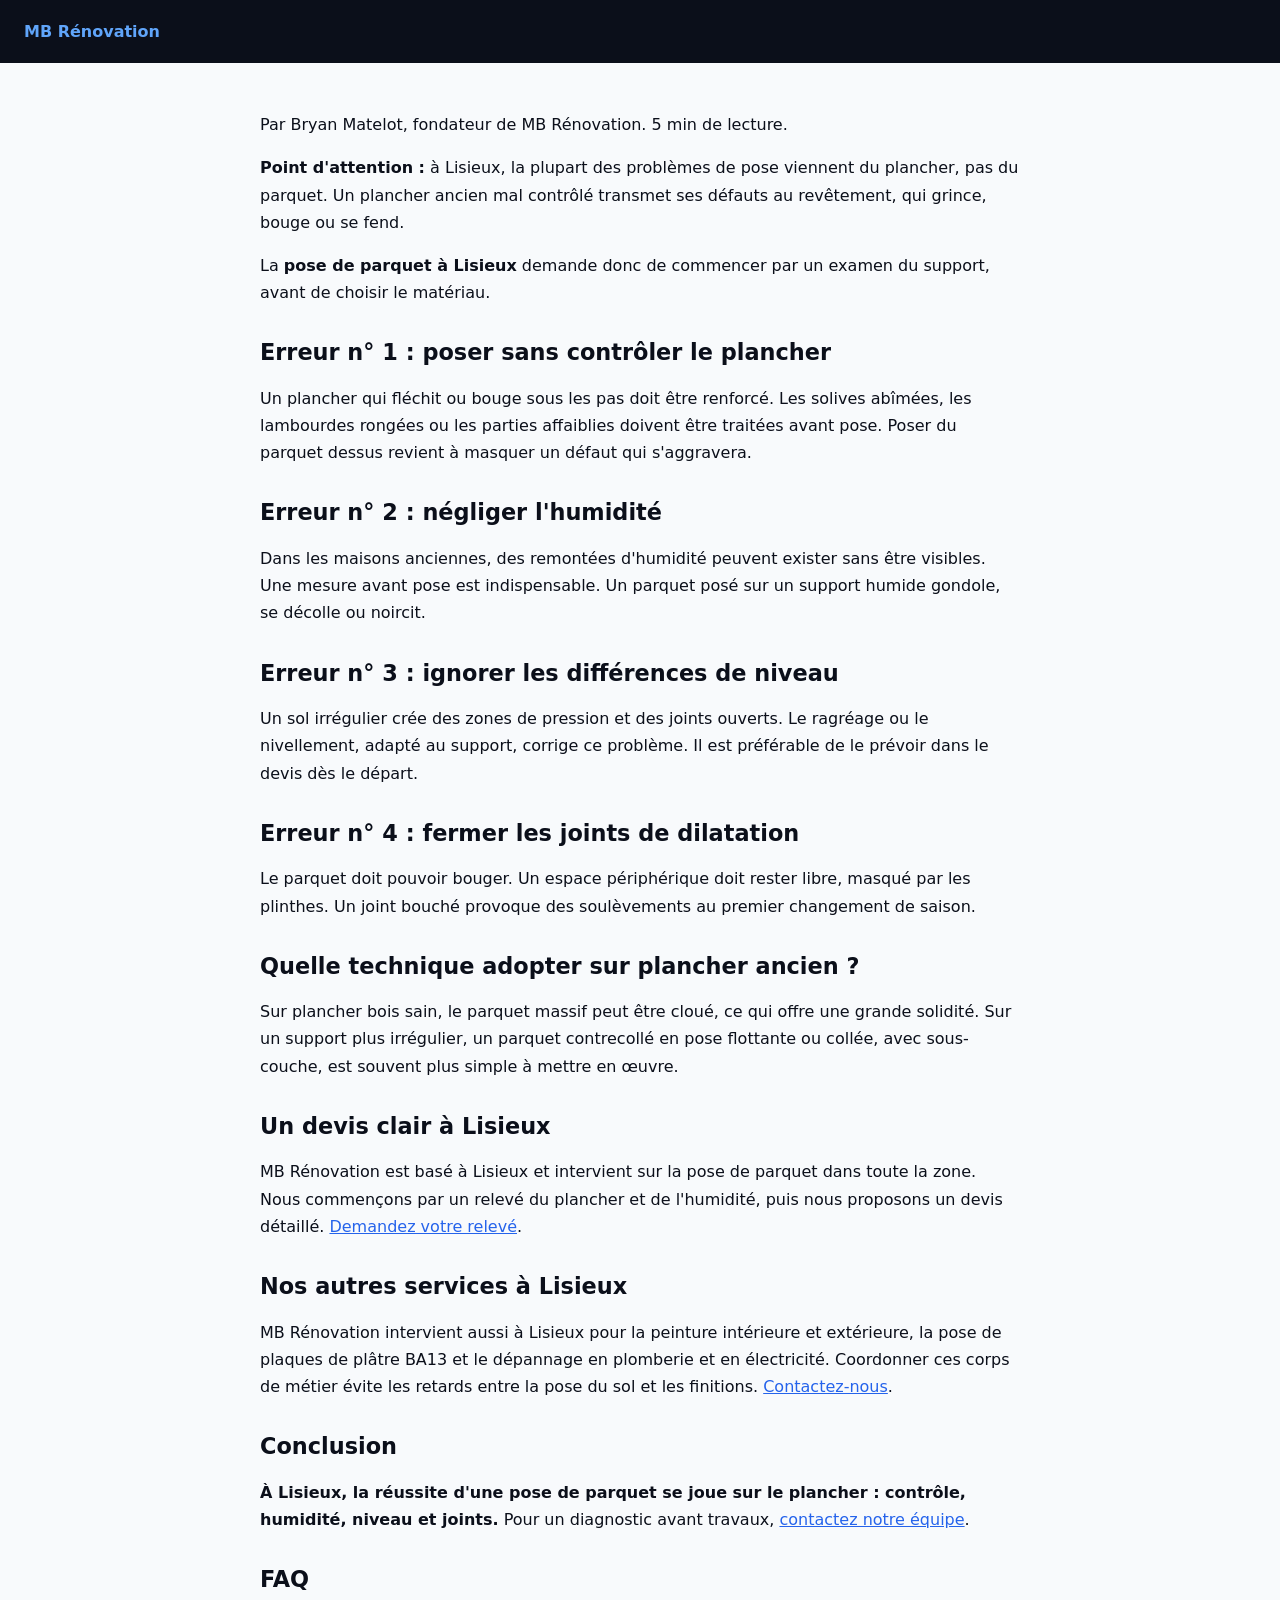
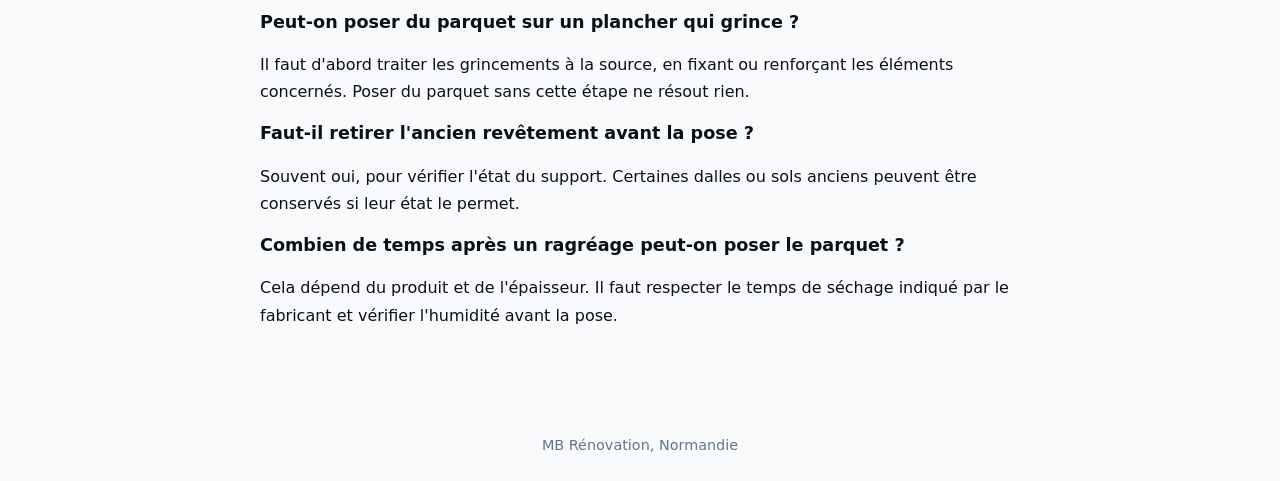
<file: pose-parquet-lisieux-plancher-ancien.html>
<!DOCTYPE html>
<html lang="fr"><head><meta charset="utf-8">
<meta name="viewport" content="width=device-width,initial-scale=1">
<title>Pose de parquet à Lisieux : les erreurs à éviter</title>
<meta name="description" content="Pose de parquet à Lisieux sur plancher ancien ou dalle : contrôles préalables, choix de la technique et erreurs à éviter pour un sol durable.">
<link rel="canonical" href="https://site-mb-renovation.pages.dev/pose-parquet-lisieux-plancher-ancien.html">
<style>
body{font-family:Inter,system-ui,sans-serif;color:#0B0F1A;background:#F8FAFC;margin:0;line-height:1.7}
header{background:#0B0F1A;color:#F8FAFC;padding:18px 24px}
header a{color:#60A5FA;text-decoration:none;font-weight:600}
main{max-width:760px;margin:0 auto;padding:32px 20px 64px}
h1,h2,h3{font-family:Montserrat,system-ui,sans-serif;line-height:1.25}
h1{font-size:2rem}
h2{font-size:1.4rem;margin-top:2rem;color:#0B0F1A}
h3{font-size:1.1rem}
a{color:#2563EB}
table{border-collapse:collapse;width:100%;margin:1rem 0}
th,td{border:1px solid #cbd5e1;padding:8px;text-align:left}
th{background:#0B0F1A;color:#F8FAFC}
.meta{color:#475569;font-size:.95rem}
.cta{background:#2563EB;color:#F8FAFC;padding:14px 18px;border-radius:8px;display:inline-block;text-decoration:none;font-weight:600}
footer{text-align:center;color:#64748b;font-size:.9rem;padding:24px}
li{margin:.3rem 0}
</style></head>
<body>
<header><a href="index.html">MB Rénovation</a></header>
<main>
<p>Par Bryan Matelot, fondateur de MB Rénovation. 5 min de lecture.</p>
<p><strong>Point d'attention :</strong> à Lisieux, la plupart des problèmes de pose viennent du plancher, pas du parquet. Un plancher ancien mal contrôlé transmet ses défauts au revêtement, qui grince, bouge ou se fend.</p>
<p>La <strong>pose de parquet à Lisieux</strong> demande donc de commencer par un examen du support, avant de choisir le matériau.</p>
<h2>Erreur n° 1 : poser sans contrôler le plancher</h2>
<p>Un plancher qui fléchit ou bouge sous les pas doit être renforcé. Les solives abîmées, les lambourdes rongées ou les parties affaiblies doivent être traitées avant pose. Poser du parquet dessus revient à masquer un défaut qui s'aggravera.</p>
<h2>Erreur n° 2 : négliger l'humidité</h2>
<p>Dans les maisons anciennes, des remontées d'humidité peuvent exister sans être visibles. Une mesure avant pose est indispensable. Un parquet posé sur un support humide gondole, se décolle ou noircit.</p>
<h2>Erreur n° 3 : ignorer les différences de niveau</h2>
<p>Un sol irrégulier crée des zones de pression et des joints ouverts. Le ragréage ou le nivellement, adapté au support, corrige ce problème. Il est préférable de le prévoir dans le devis dès le départ.</p>
<h2>Erreur n° 4 : fermer les joints de dilatation</h2>
<p>Le parquet doit pouvoir bouger. Un espace périphérique doit rester libre, masqué par les plinthes. Un joint bouché provoque des soulèvements au premier changement de saison.</p>
<h2>Quelle technique adopter sur plancher ancien ?</h2>
<p>Sur plancher bois sain, le parquet massif peut être cloué, ce qui offre une grande solidité. Sur un support plus irrégulier, un parquet contrecollé en pose flottante ou collée, avec sous-couche, est souvent plus simple à mettre en œuvre.</p>
<h2>Un devis clair à Lisieux</h2>
<p>MB Rénovation est basé à Lisieux et intervient sur la pose de parquet dans toute la zone. Nous commençons par un relevé du plancher et de l'humidité, puis nous proposons un devis détaillé. <a href="/contact">Demandez votre relevé</a>.</p>
<h2>Nos autres services à Lisieux</h2>
<p>MB Rénovation intervient aussi à Lisieux pour la peinture intérieure et extérieure, la pose de plaques de plâtre BA13 et le dépannage en plomberie et en électricité. Coordonner ces corps de métier évite les retards entre la pose du sol et les finitions. <a href="/contact">Contactez-nous</a>.</p>
<h2>Conclusion</h2>
<p><strong>À Lisieux, la réussite d'une pose de parquet se joue sur le plancher : contrôle, humidité, niveau et joints.</strong> Pour un diagnostic avant travaux, <a href="/contact">contactez notre équipe</a>.</p>
<h2>FAQ</h2>
<h3>Peut-on poser du parquet sur un plancher qui grince ?</h3>
<p>Il faut d'abord traiter les grincements à la source, en fixant ou renforçant les éléments concernés. Poser du parquet sans cette étape ne résout rien.</p>
<h3>Faut-il retirer l'ancien revêtement avant la pose ?</h3>
<p>Souvent oui, pour vérifier l'état du support. Certaines dalles ou sols anciens peuvent être conservés si leur état le permet.</p>
<h3>Combien de temps après un ragréage peut-on poser le parquet ?</h3>
<p>Cela dépend du produit et de l'épaisseur. Il faut respecter le temps de séchage indiqué par le fabricant et vérifier l'humidité avant la pose.</p>
</main>
<footer>MB Rénovation, Normandie</footer>
</body></html>
</file>
